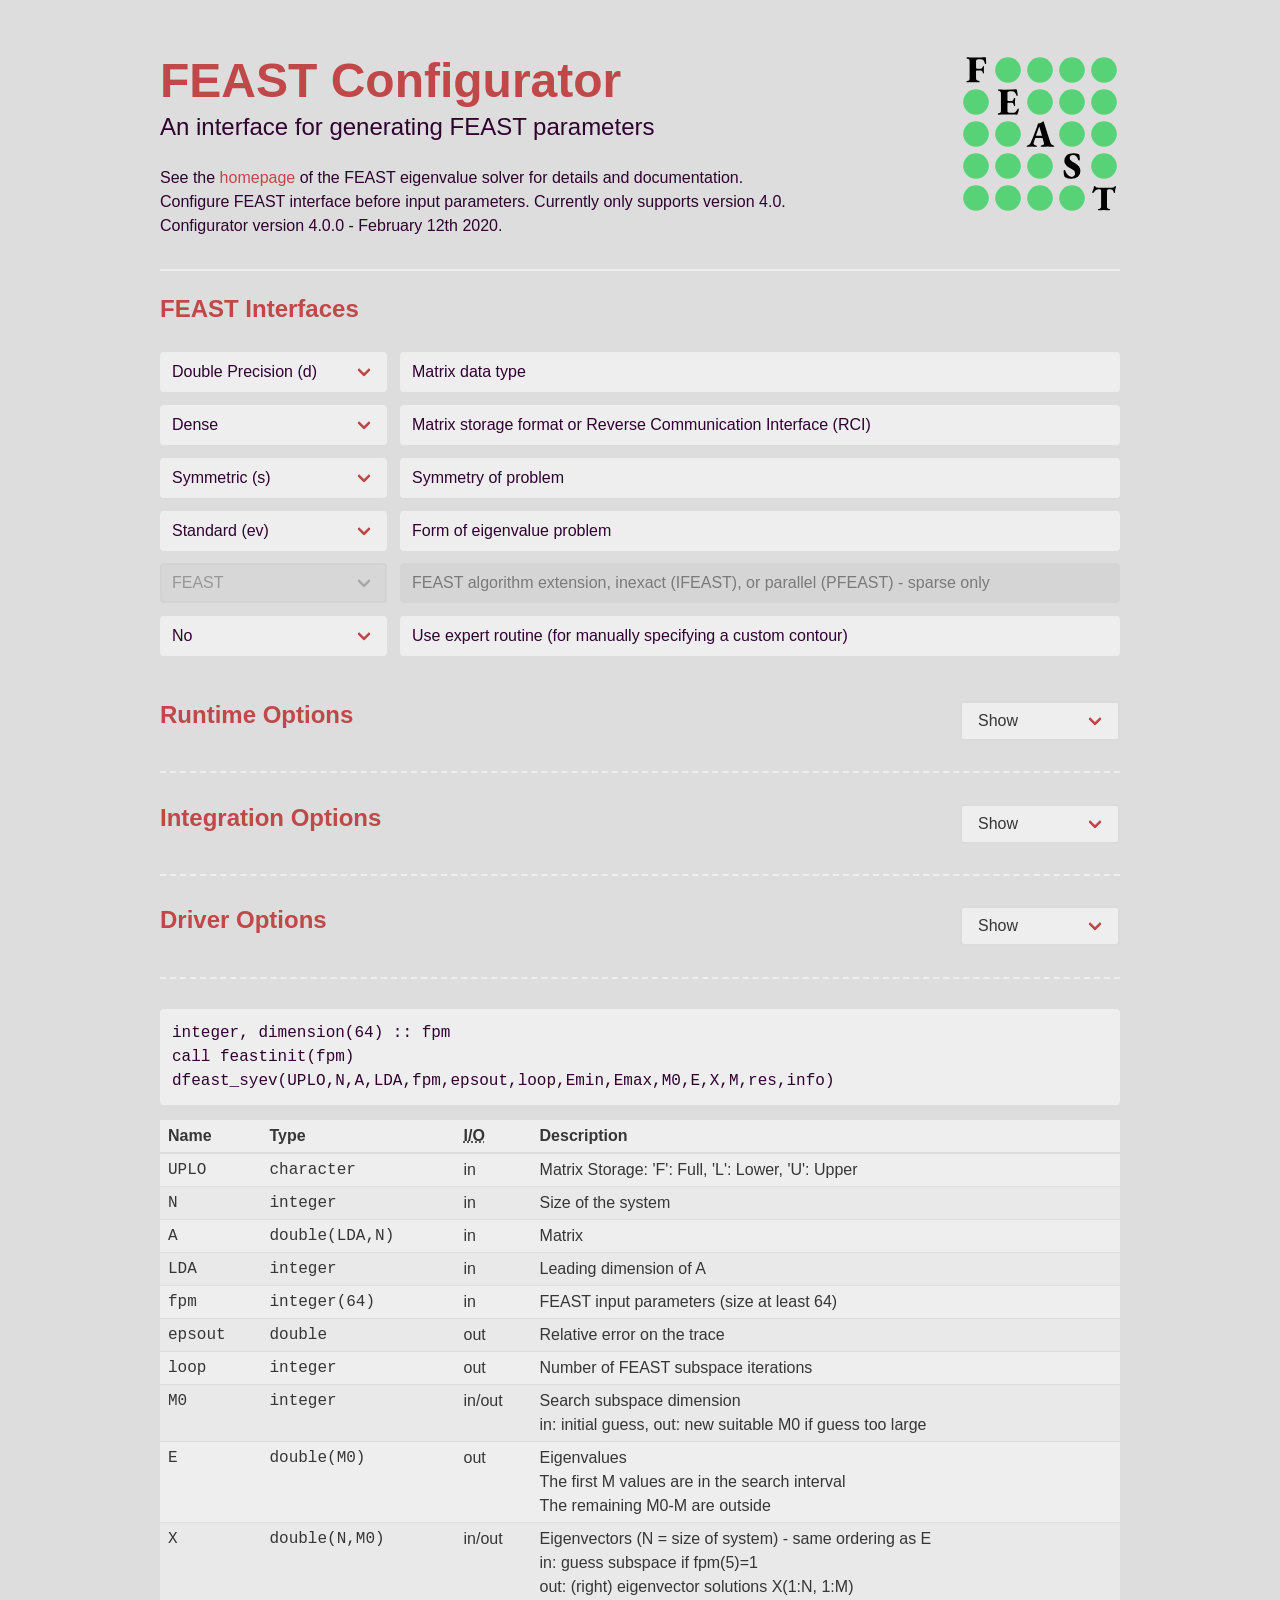
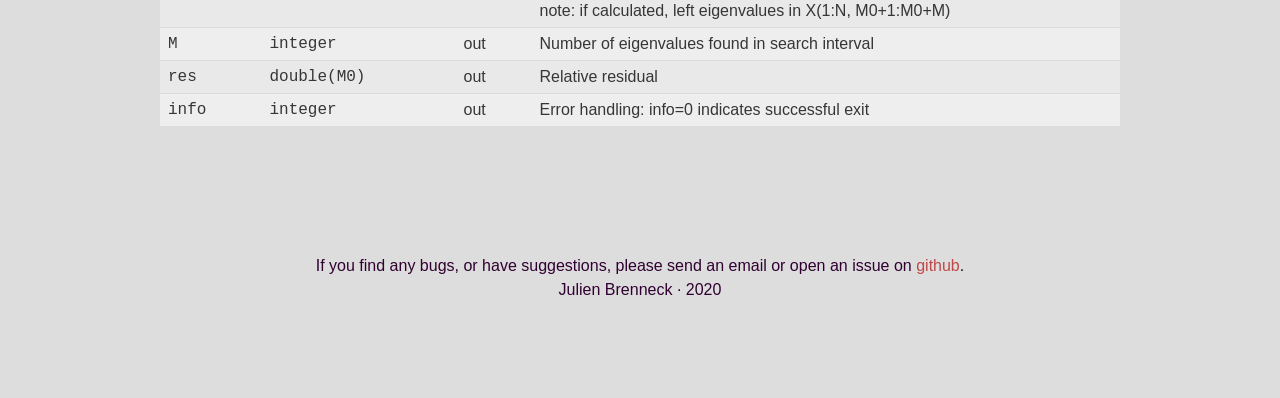
<file: static/app/feastconfig/index.html>
<!DOCTYPE html>
<html lang="en">
<head>
	<meta charset="utf-8">
	<meta name="viewport" content="width=device-width,initial-scale=1">

	<title>FEAST Configurator</title>

	<link rel='shortcut icon' type='image/x-icon' href='/favicon.ico' />
	<link rel="stylesheet" href="build/bundle.css">

	<script defer src="build/bundle.js"></script>
</head>

<body>
	<noscript>
		<div class="section">
			<p class="container notification is-warning">
				This page requires JavaScript.
				The configurator is a JavaScript application, please enable JavaScript to use it.
			</p>
		</div>
	</noscript>
</body>

</html>
</file>
<file: static/app/feastconfig/build/bundle.css>
@keyframes spinAround{from{transform:rotate(0deg)}to{transform:rotate(359deg)}}.file,.button,.is-unselectable{-webkit-touch-callout:none;-webkit-user-select:none;-moz-user-select:none;-ms-user-select:none;user-select:none}.select:not(.is-multiple):not(.is-loading)::after{border:3px solid transparent;border-radius:2px;border-right:0;border-top:0;content:" ";display:block;height:0.625em;margin-top:-0.4375em;pointer-events:none;position:absolute;top:50%;transform:rotate(-45deg);transform-origin:center;width:0.625em}.title:not(:last-child),.subtitle:not(:last-child),.box:not(:last-child),.notification:not(:last-child),.table-container:not(:last-child),.table:not(:last-child){margin-bottom:1.5rem}.control.is-loading::after,.select.is-loading::after,.button.is-loading::after{animation:spinAround 500ms infinite linear;border:2px solid hsl(0deg, 0%, 86%);border-radius:290486px;border-right-color:transparent;border-top-color:transparent;content:"";display:block;height:1em;position:relative;width:1em}.is-overlay{bottom:0;left:0;position:absolute;right:0;top:0}.file-cta,.file-name,.select select,.textarea,.input,.button{-moz-appearance:none;-webkit-appearance:none;align-items:center;border:2px solid transparent;border-radius:4px;box-shadow:none;display:inline-flex;font-size:1rem;height:2.5em;justify-content:flex-start;line-height:1.5;padding-bottom:calc(0.5em - 2px);padding-left:calc(0.75em - 2px);padding-right:calc(0.75em - 2px);padding-top:calc(0.5em - 2px);position:relative;vertical-align:top}.file-cta:focus,.file-name:focus,.select select:focus,.textarea:focus,.input:focus,.button:focus,.is-focused.file-cta,.is-focused.file-name,.select select.is-focused,.is-focused.textarea,.is-focused.input,.is-focused.button,.file-cta:active,.file-name:active,.select select:active,.textarea:active,.input:active,.button:active,.is-active.file-cta,.is-active.file-name,.select select.is-active,.is-active.textarea,.is-active.input,.is-active.button{outline:none}[disabled].file-cta,[disabled].file-name,.select select[disabled],[disabled].textarea,[disabled].input,[disabled].button,fieldset[disabled] .file-cta,fieldset[disabled] .file-name,fieldset[disabled] .select select,.select fieldset[disabled] select,fieldset[disabled] .textarea,fieldset[disabled] .input,fieldset[disabled] .button{cursor:not-allowed}html,body,p,ol,ul,li,dl,dt,dd,blockquote,figure,fieldset,legend,textarea,pre,iframe,hr,h1,h2,h3,h4,h5,h6{margin:0;padding:0}h1,h2,h3,h4,h5,h6{font-size:100%;font-weight:normal}ul{list-style:none}button,input,select,textarea{margin:0}html{box-sizing:border-box}*,*::before,*::after{box-sizing:inherit}img,video{height:auto;max-width:100%}iframe{border:0}table{border-collapse:collapse;border-spacing:0}td,th{padding:0}td:not([align]),th:not([align]){text-align:left}html{background-color:#DDDDDD;font-size:16px;-moz-osx-font-smoothing:grayscale;-webkit-font-smoothing:antialiased;min-width:920px;overflow-x:"scroll";overflow-y:scroll;text-rendering:optimizeLegibility;text-size-adjust:100%}article,aside,figure,footer,header,hgroup,section{display:block}body,button,input,select,textarea{font-family:BlinkMacSystemFont, -apple-system, "Segoe UI", "Roboto", "Oxygen", "Ubuntu", "Cantarell", "Fira Sans", "Droid Sans", "Helvetica Neue", "Helvetica", "Arial", sans-serif}code,pre{-moz-osx-font-smoothing:auto;-webkit-font-smoothing:auto;font-family:monospace}body{color:#300030;font-size:1em;font-weight:400;line-height:1.5}a{color:#C04848;cursor:pointer;text-decoration:none}a strong{color:currentColor}a:hover{color:hsl(0deg, 0%, 21%)}code{background-color:hsl(0deg, 0%, 96%);color:hsl(348deg, 86%, 61%);font-size:0.875em;font-weight:normal;padding:0.25em 0.5em 0.25em}hr{background-color:hsl(0deg, 0%, 96%);border:none;display:block;height:2px;margin:1.5rem 0}img{height:auto;max-width:100%}input[type=checkbox],input[type=radio]{vertical-align:baseline}small{font-size:0.875em}span{font-style:inherit;font-weight:inherit}strong{color:hsl(0deg, 0%, 21%);font-weight:700}fieldset{border:none}pre{-webkit-overflow-scrolling:touch;background-color:hsl(0deg, 0%, 96%);color:#300030;font-size:0.875em;overflow-x:auto;padding:1.25rem 1.5rem;white-space:pre;word-wrap:normal}pre code{background-color:transparent;color:currentColor;font-size:1em;padding:0}table td,table th{vertical-align:top}table td:not([align]),table th:not([align]){text-align:left}table th{color:hsl(0deg, 0%, 21%)}.is-clearfix::after{clear:both;content:" ";display:table}.is-pulled-left{float:left !important}.is-pulled-right{float:right !important}.is-clipped{overflow:hidden !important}.is-size-1{font-size:3rem !important}.is-size-2{font-size:2.5rem !important}.is-size-3{font-size:2rem !important}.is-size-4{font-size:1.5rem !important}.is-size-5{font-size:1.25rem !important}.is-size-6{font-size:1rem !important}.is-size-7{font-size:0.75rem !important}@media screen and (max-width: 768px){.is-size-1-mobile{font-size:3rem !important}.is-size-2-mobile{font-size:2.5rem !important}.is-size-3-mobile{font-size:2rem !important}.is-size-4-mobile{font-size:1.5rem !important}.is-size-5-mobile{font-size:1.25rem !important}.is-size-6-mobile{font-size:1rem !important}.is-size-7-mobile{font-size:0.75rem !important}}@media screen and (min-width: 769px), print{.is-size-1-tablet{font-size:3rem !important}.is-size-2-tablet{font-size:2.5rem !important}.is-size-3-tablet{font-size:2rem !important}.is-size-4-tablet{font-size:1.5rem !important}.is-size-5-tablet{font-size:1.25rem !important}.is-size-6-tablet{font-size:1rem !important}.is-size-7-tablet{font-size:0.75rem !important}}@media screen and (max-width: 1023px){.is-size-1-touch{font-size:3rem !important}.is-size-2-touch{font-size:2.5rem !important}.is-size-3-touch{font-size:2rem !important}.is-size-4-touch{font-size:1.5rem !important}.is-size-5-touch{font-size:1.25rem !important}.is-size-6-touch{font-size:1rem !important}.is-size-7-touch{font-size:0.75rem !important}}@media screen and (min-width: 1024px){.is-size-1-desktop{font-size:3rem !important}.is-size-2-desktop{font-size:2.5rem !important}.is-size-3-desktop{font-size:2rem !important}.is-size-4-desktop{font-size:1.5rem !important}.is-size-5-desktop{font-size:1.25rem !important}.is-size-6-desktop{font-size:1rem !important}.is-size-7-desktop{font-size:0.75rem !important}}.has-text-centered{text-align:center !important}.has-text-justified{text-align:justify !important}.has-text-left{text-align:left !important}.has-text-right{text-align:right !important}@media screen and (max-width: 768px){.has-text-centered-mobile{text-align:center !important}}@media screen and (min-width: 769px), print{.has-text-centered-tablet{text-align:center !important}}@media screen and (min-width: 769px) and (max-width: 1023px){.has-text-centered-tablet-only{text-align:center !important}}@media screen and (max-width: 1023px){.has-text-centered-touch{text-align:center !important}}@media screen and (min-width: 1024px){.has-text-centered-desktop{text-align:center !important}}@media screen and (max-width: 768px){.has-text-justified-mobile{text-align:justify !important}}@media screen and (min-width: 769px), print{.has-text-justified-tablet{text-align:justify !important}}@media screen and (min-width: 769px) and (max-width: 1023px){.has-text-justified-tablet-only{text-align:justify !important}}@media screen and (max-width: 1023px){.has-text-justified-touch{text-align:justify !important}}@media screen and (min-width: 1024px){.has-text-justified-desktop{text-align:justify !important}}@media screen and (max-width: 768px){.has-text-left-mobile{text-align:left !important}}@media screen and (min-width: 769px), print{.has-text-left-tablet{text-align:left !important}}@media screen and (min-width: 769px) and (max-width: 1023px){.has-text-left-tablet-only{text-align:left !important}}@media screen and (max-width: 1023px){.has-text-left-touch{text-align:left !important}}@media screen and (min-width: 1024px){.has-text-left-desktop{text-align:left !important}}@media screen and (max-width: 768px){.has-text-right-mobile{text-align:right !important}}@media screen and (min-width: 769px), print{.has-text-right-tablet{text-align:right !important}}@media screen and (min-width: 769px) and (max-width: 1023px){.has-text-right-tablet-only{text-align:right !important}}@media screen and (max-width: 1023px){.has-text-right-touch{text-align:right !important}}@media screen and (min-width: 1024px){.has-text-right-desktop{text-align:right !important}}.is-capitalized{text-transform:capitalize !important}.is-lowercase{text-transform:lowercase !important}.is-uppercase{text-transform:uppercase !important}.is-italic{font-style:italic !important}.has-text-white{color:hsl(0deg, 0%, 100%) !important}a.has-text-white:hover,a.has-text-white:focus{color:#e6e6e6 !important}.has-background-white{background-color:hsl(0deg, 0%, 100%) !important}.has-text-black{color:hsl(0deg, 0%, 4%) !important}a.has-text-black:hover,a.has-text-black:focus{color:black !important}.has-background-black{background-color:hsl(0deg, 0%, 4%) !important}.has-text-light{color:hsl(0deg, 0%, 96%) !important}a.has-text-light:hover,a.has-text-light:focus{color:#dbdbdb !important}.has-background-light{background-color:hsl(0deg, 0%, 96%) !important}.has-text-dark{color:#EEEEEE !important}a.has-text-dark:hover,a.has-text-dark:focus{color:#d5d5d5 !important}.has-background-dark{background-color:#EEEEEE !important}.has-text-primary{color:#DDDDDD !important}a.has-text-primary:hover,a.has-text-primary:focus{color:#c4c4c4 !important}.has-background-primary{background-color:#DDDDDD !important}.has-text-link{color:#C04848 !important}a.has-text-link:hover,a.has-text-link:focus{color:#9e3737 !important}.has-background-link{background-color:#C04848 !important}.has-text-info{color:#C04848 !important}a.has-text-info:hover,a.has-text-info:focus{color:#9e3737 !important}.has-background-info{background-color:#C04848 !important}.has-text-success{color:hsl(141deg, 53%, 53%) !important}a.has-text-success:hover,a.has-text-success:focus{color:#34a85c !important}.has-background-success{background-color:hsl(141deg, 53%, 53%) !important}.has-text-warning{color:hsl(48deg, 100%, 67%) !important}a.has-text-warning:hover,a.has-text-warning:focus{color:#ffd324 !important}.has-background-warning{background-color:hsl(48deg, 100%, 67%) !important}.has-text-danger{color:hsl(348deg, 86%, 61%) !important}a.has-text-danger:hover,a.has-text-danger:focus{color:#ee1742 !important}.has-background-danger{background-color:hsl(348deg, 86%, 61%) !important}.has-text-black-bis{color:hsl(0deg, 0%, 7%) !important}.has-background-black-bis{background-color:hsl(0deg, 0%, 7%) !important}.has-text-black-ter{color:hsl(0deg, 0%, 14%) !important}.has-background-black-ter{background-color:hsl(0deg, 0%, 14%) !important}.has-text-grey-darker{color:hsl(0deg, 0%, 21%) !important}.has-background-grey-darker{background-color:hsl(0deg, 0%, 21%) !important}.has-text-grey-dark{color:hsl(0deg, 0%, 29%) !important}.has-background-grey-dark{background-color:hsl(0deg, 0%, 29%) !important}.has-text-grey{color:hsl(0deg, 0%, 48%) !important}.has-background-grey{background-color:hsl(0deg, 0%, 48%) !important}.has-text-grey-light{color:hsl(0deg, 0%, 71%) !important}.has-background-grey-light{background-color:hsl(0deg, 0%, 71%) !important}.has-text-grey-lighter{color:hsl(0deg, 0%, 86%) !important}.has-background-grey-lighter{background-color:hsl(0deg, 0%, 86%) !important}.has-text-white-ter{color:hsl(0deg, 0%, 96%) !important}.has-background-white-ter{background-color:hsl(0deg, 0%, 96%) !important}.has-text-white-bis{color:hsl(0deg, 0%, 98%) !important}.has-background-white-bis{background-color:hsl(0deg, 0%, 98%) !important}.has-text-weight-light{font-weight:300 !important}.has-text-weight-normal{font-weight:400 !important}.has-text-weight-medium{font-weight:500 !important}.has-text-weight-semibold{font-weight:600 !important}.has-text-weight-bold{font-weight:700 !important}.is-family-primary{font-family:BlinkMacSystemFont, -apple-system, "Segoe UI", "Roboto", "Oxygen", "Ubuntu", "Cantarell", "Fira Sans", "Droid Sans", "Helvetica Neue", "Helvetica", "Arial", sans-serif !important}.is-family-secondary{font-family:BlinkMacSystemFont, -apple-system, "Segoe UI", "Roboto", "Oxygen", "Ubuntu", "Cantarell", "Fira Sans", "Droid Sans", "Helvetica Neue", "Helvetica", "Arial", sans-serif !important}.is-family-sans-serif{font-family:BlinkMacSystemFont, -apple-system, "Segoe UI", "Roboto", "Oxygen", "Ubuntu", "Cantarell", "Fira Sans", "Droid Sans", "Helvetica Neue", "Helvetica", "Arial", sans-serif !important}.is-family-monospace{font-family:monospace !important}.is-family-code{font-family:monospace !important}.is-block{display:block !important}@media screen and (max-width: 768px){.is-block-mobile{display:block !important}}@media screen and (min-width: 769px), print{.is-block-tablet{display:block !important}}@media screen and (min-width: 769px) and (max-width: 1023px){.is-block-tablet-only{display:block !important}}@media screen and (max-width: 1023px){.is-block-touch{display:block !important}}@media screen and (min-width: 1024px){.is-block-desktop{display:block !important}}.is-flex{display:flex !important}@media screen and (max-width: 768px){.is-flex-mobile{display:flex !important}}@media screen and (min-width: 769px), print{.is-flex-tablet{display:flex !important}}@media screen and (min-width: 769px) and (max-width: 1023px){.is-flex-tablet-only{display:flex !important}}@media screen and (max-width: 1023px){.is-flex-touch{display:flex !important}}@media screen and (min-width: 1024px){.is-flex-desktop{display:flex !important}}.is-inline{display:inline !important}@media screen and (max-width: 768px){.is-inline-mobile{display:inline !important}}@media screen and (min-width: 769px), print{.is-inline-tablet{display:inline !important}}@media screen and (min-width: 769px) and (max-width: 1023px){.is-inline-tablet-only{display:inline !important}}@media screen and (max-width: 1023px){.is-inline-touch{display:inline !important}}@media screen and (min-width: 1024px){.is-inline-desktop{display:inline !important}}.is-inline-block{display:inline-block !important}@media screen and (max-width: 768px){.is-inline-block-mobile{display:inline-block !important}}@media screen and (min-width: 769px), print{.is-inline-block-tablet{display:inline-block !important}}@media screen and (min-width: 769px) and (max-width: 1023px){.is-inline-block-tablet-only{display:inline-block !important}}@media screen and (max-width: 1023px){.is-inline-block-touch{display:inline-block !important}}@media screen and (min-width: 1024px){.is-inline-block-desktop{display:inline-block !important}}.is-inline-flex{display:inline-flex !important}@media screen and (max-width: 768px){.is-inline-flex-mobile{display:inline-flex !important}}@media screen and (min-width: 769px), print{.is-inline-flex-tablet{display:inline-flex !important}}@media screen and (min-width: 769px) and (max-width: 1023px){.is-inline-flex-tablet-only{display:inline-flex !important}}@media screen and (max-width: 1023px){.is-inline-flex-touch{display:inline-flex !important}}@media screen and (min-width: 1024px){.is-inline-flex-desktop{display:inline-flex !important}}.is-hidden{display:none !important}.is-sr-only{border:none !important;clip:rect(0, 0, 0, 0) !important;height:0.01em !important;overflow:hidden !important;padding:0 !important;position:absolute !important;white-space:nowrap !important;width:0.01em !important}@media screen and (max-width: 768px){.is-hidden-mobile{display:none !important}}@media screen and (min-width: 769px), print{.is-hidden-tablet{display:none !important}}@media screen and (min-width: 769px) and (max-width: 1023px){.is-hidden-tablet-only{display:none !important}}@media screen and (max-width: 1023px){.is-hidden-touch{display:none !important}}@media screen and (min-width: 1024px){.is-hidden-desktop{display:none !important}}.is-invisible{visibility:hidden !important}@media screen and (max-width: 768px){.is-invisible-mobile{visibility:hidden !important}}@media screen and (min-width: 769px), print{.is-invisible-tablet{visibility:hidden !important}}@media screen and (min-width: 769px) and (max-width: 1023px){.is-invisible-tablet-only{visibility:hidden !important}}@media screen and (max-width: 1023px){.is-invisible-touch{visibility:hidden !important}}@media screen and (min-width: 1024px){.is-invisible-desktop{visibility:hidden !important}}.is-marginless{margin:0 !important}.is-paddingless{padding:0 !important}.is-radiusless{border-radius:0 !important}.is-shadowless{box-shadow:none !important}.is-relative{position:relative !important}.table{background-color:#EEEEEE;color:hsl(0deg, 0%, 21%)}.table td,.table th{border:1px solid #DDDDDD;border-width:0 0 1px;padding:0.5em 0.75em;vertical-align:top}.table td.is-white,.table th.is-white{background-color:hsl(0deg, 0%, 100%);border-color:hsl(0deg, 0%, 100%);color:hsl(0deg, 0%, 4%)}.table td.is-black,.table th.is-black{background-color:hsl(0deg, 0%, 4%);border-color:hsl(0deg, 0%, 4%);color:hsl(0deg, 0%, 100%)}.table td.is-light,.table th.is-light{background-color:hsl(0deg, 0%, 96%);border-color:hsl(0deg, 0%, 96%);color:rgba(0, 0, 0, 0.7)}.table td.is-dark,.table th.is-dark{background-color:#EEEEEE;border-color:#EEEEEE;color:rgba(0, 0, 0, 0.7)}.table td.is-primary,.table th.is-primary{background-color:#DDDDDD;border-color:#DDDDDD;color:rgba(0, 0, 0, 0.7)}.table td.is-link,.table th.is-link{background-color:#C04848;border-color:#C04848;color:#fff}.table td.is-info,.table th.is-info{background-color:#C04848;border-color:#C04848;color:#fff}.table td.is-success,.table th.is-success{background-color:hsl(141deg, 53%, 53%);border-color:hsl(141deg, 53%, 53%);color:#fff}.table td.is-warning,.table th.is-warning{background-color:hsl(48deg, 100%, 67%);border-color:hsl(48deg, 100%, 67%);color:rgba(0, 0, 0, 0.7)}.table td.is-danger,.table th.is-danger{background-color:hsl(348deg, 86%, 61%);border-color:hsl(348deg, 86%, 61%);color:#fff}.table td.is-narrow,.table th.is-narrow{white-space:nowrap;width:1%}.table td.is-selected,.table th.is-selected{background-color:#DDDDDD;color:rgba(0, 0, 0, 0.7)}.table td.is-selected a,.table td.is-selected strong,.table th.is-selected a,.table th.is-selected strong{color:currentColor}.table th{color:hsl(0deg, 0%, 21%)}.table th:not([align]){text-align:left}.table tr.is-selected{background-color:#DDDDDD;color:rgba(0, 0, 0, 0.7)}.table tr.is-selected a,.table tr.is-selected strong{color:currentColor}.table tr.is-selected td,.table tr.is-selected th{border-color:rgba(0, 0, 0, 0.7);color:currentColor}.table thead{background-color:transparent}.table thead td,.table thead th{border-width:0 0 2px;color:hsl(0deg, 0%, 21%)}.table tfoot{background-color:transparent}.table tfoot td,.table tfoot th{border-width:2px 0 0;color:hsl(0deg, 0%, 21%)}.table tbody{background-color:transparent}.table tbody tr:last-child td,.table tbody tr:last-child th{border-bottom-width:0}.table.is-bordered td,.table.is-bordered th{border-width:1px}.table.is-bordered tr:last-child td,.table.is-bordered tr:last-child th{border-bottom-width:1px}.table.is-fullwidth{width:100%}.table.is-hoverable tbody tr:not(.is-selected):hover{background-color:hsl(0deg, 0%, 98%)}.table.is-hoverable.is-striped tbody tr:not(.is-selected):hover{background-color:hsl(0deg, 0%, 98%)}.table.is-hoverable.is-striped tbody tr:not(.is-selected):hover:nth-child(even){background-color:hsl(0deg, 0%, 96%)}.table.is-narrow td,.table.is-narrow th{padding:0.25em 0.5em}.table.is-striped tbody tr:not(.is-selected):nth-child(even){background-color:#E9E9E9}.table-container{-webkit-overflow-scrolling:touch;overflow:auto;overflow-y:hidden;max-width:100%}.button{background-color:#EEEEEE;border-color:hsl(0deg, 0%, 86%);border-width:2px;color:hsl(0deg, 0%, 21%);cursor:pointer;justify-content:center;padding-bottom:calc(0.5em - 2px);padding-left:1em;padding-right:1em;padding-top:calc(0.5em - 2px);text-align:center;white-space:nowrap}.button strong{color:inherit}.button .icon,.button .icon.is-small,.button .icon.is-medium,.button .icon.is-large{height:1.5em;width:1.5em}.button .icon:first-child:not(:last-child){margin-left:calc(-0.5em - 2px);margin-right:0.25em}.button .icon:last-child:not(:first-child){margin-left:0.25em;margin-right:calc(-0.5em - 2px)}.button .icon:first-child:last-child{margin-left:calc(-0.5em - 2px);margin-right:calc(-0.5em - 2px)}.button:hover,.button.is-hovered{border-color:hsl(0deg, 0%, 71%);color:hsl(0deg, 0%, 21%)}.button:focus,.button.is-focused{border-color:hsl(217deg, 71%, 53%);color:hsl(0deg, 0%, 21%)}.button:focus:not(:active),.button.is-focused:not(:active){box-shadow:0 0 0 0.125em rgba(192, 72, 72, 0.25)}.button:active,.button.is-active{border-color:hsl(0deg, 0%, 29%);color:hsl(0deg, 0%, 21%)}.button.is-text{background-color:transparent;border-color:transparent;color:#300030;text-decoration:underline}.button.is-text:hover,.button.is-text.is-hovered,.button.is-text:focus,.button.is-text.is-focused{background-color:hsl(0deg, 0%, 96%);color:hsl(0deg, 0%, 21%)}.button.is-text:active,.button.is-text.is-active{background-color:#e8e8e8;color:hsl(0deg, 0%, 21%)}.button.is-text[disabled],fieldset[disabled] .button.is-text{background-color:transparent;border-color:transparent;box-shadow:none}.button.is-white{background-color:hsl(0deg, 0%, 100%);border-color:transparent;color:hsl(0deg, 0%, 4%)}.button.is-white:hover,.button.is-white.is-hovered{background-color:#f9f9f9;border-color:transparent;color:hsl(0deg, 0%, 4%)}.button.is-white:focus,.button.is-white.is-focused{border-color:transparent;color:hsl(0deg, 0%, 4%)}.button.is-white:focus:not(:active),.button.is-white.is-focused:not(:active){box-shadow:0 0 0 0.125em rgba(255, 255, 255, 0.25)}.button.is-white:active,.button.is-white.is-active{background-color:#f2f2f2;border-color:transparent;color:hsl(0deg, 0%, 4%)}.button.is-white[disabled],fieldset[disabled] .button.is-white{background-color:hsl(0deg, 0%, 100%);border-color:transparent;box-shadow:none}.button.is-white.is-inverted{background-color:hsl(0deg, 0%, 4%);color:hsl(0deg, 0%, 100%)}.button.is-white.is-inverted:hover,.button.is-white.is-inverted.is-hovered{background-color:black}.button.is-white.is-inverted[disabled],fieldset[disabled] .button.is-white.is-inverted{background-color:hsl(0deg, 0%, 4%);border-color:transparent;box-shadow:none;color:hsl(0deg, 0%, 100%)}.button.is-white.is-loading::after{border-color:transparent transparent hsl(0deg, 0%, 4%) hsl(0deg, 0%, 4%) !important}.button.is-white.is-outlined{background-color:transparent;border-color:hsl(0deg, 0%, 100%);color:hsl(0deg, 0%, 100%)}.button.is-white.is-outlined:hover,.button.is-white.is-outlined.is-hovered,.button.is-white.is-outlined:focus,.button.is-white.is-outlined.is-focused{background-color:hsl(0deg, 0%, 100%);border-color:hsl(0deg, 0%, 100%);color:hsl(0deg, 0%, 4%)}.button.is-white.is-outlined.is-loading::after{border-color:transparent transparent hsl(0deg, 0%, 100%) hsl(0deg, 0%, 100%) !important}.button.is-white.is-outlined.is-loading:hover::after,.button.is-white.is-outlined.is-loading.is-hovered::after,.button.is-white.is-outlined.is-loading:focus::after,.button.is-white.is-outlined.is-loading.is-focused::after{border-color:transparent transparent hsl(0deg, 0%, 4%) hsl(0deg, 0%, 4%) !important}.button.is-white.is-outlined[disabled],fieldset[disabled] .button.is-white.is-outlined{background-color:transparent;border-color:hsl(0deg, 0%, 100%);box-shadow:none;color:hsl(0deg, 0%, 100%)}.button.is-white.is-inverted.is-outlined{background-color:transparent;border-color:hsl(0deg, 0%, 4%);color:hsl(0deg, 0%, 4%)}.button.is-white.is-inverted.is-outlined:hover,.button.is-white.is-inverted.is-outlined.is-hovered,.button.is-white.is-inverted.is-outlined:focus,.button.is-white.is-inverted.is-outlined.is-focused{background-color:hsl(0deg, 0%, 4%);color:hsl(0deg, 0%, 100%)}.button.is-white.is-inverted.is-outlined.is-loading:hover::after,.button.is-white.is-inverted.is-outlined.is-loading.is-hovered::after,.button.is-white.is-inverted.is-outlined.is-loading:focus::after,.button.is-white.is-inverted.is-outlined.is-loading.is-focused::after{border-color:transparent transparent hsl(0deg, 0%, 100%) hsl(0deg, 0%, 100%) !important}.button.is-white.is-inverted.is-outlined[disabled],fieldset[disabled] .button.is-white.is-inverted.is-outlined{background-color:transparent;border-color:hsl(0deg, 0%, 4%);box-shadow:none;color:hsl(0deg, 0%, 4%)}.button.is-black{background-color:hsl(0deg, 0%, 4%);border-color:transparent;color:hsl(0deg, 0%, 100%)}.button.is-black:hover,.button.is-black.is-hovered{background-color:#040404;border-color:transparent;color:hsl(0deg, 0%, 100%)}.button.is-black:focus,.button.is-black.is-focused{border-color:transparent;color:hsl(0deg, 0%, 100%)}.button.is-black:focus:not(:active),.button.is-black.is-focused:not(:active){box-shadow:0 0 0 0.125em rgba(10, 10, 10, 0.25)}.button.is-black:active,.button.is-black.is-active{background-color:black;border-color:transparent;color:hsl(0deg, 0%, 100%)}.button.is-black[disabled],fieldset[disabled] .button.is-black{background-color:hsl(0deg, 0%, 4%);border-color:transparent;box-shadow:none}.button.is-black.is-inverted{background-color:hsl(0deg, 0%, 100%);color:hsl(0deg, 0%, 4%)}.button.is-black.is-inverted:hover,.button.is-black.is-inverted.is-hovered{background-color:#f2f2f2}.button.is-black.is-inverted[disabled],fieldset[disabled] .button.is-black.is-inverted{background-color:hsl(0deg, 0%, 100%);border-color:transparent;box-shadow:none;color:hsl(0deg, 0%, 4%)}.button.is-black.is-loading::after{border-color:transparent transparent hsl(0deg, 0%, 100%) hsl(0deg, 0%, 100%) !important}.button.is-black.is-outlined{background-color:transparent;border-color:hsl(0deg, 0%, 4%);color:hsl(0deg, 0%, 4%)}.button.is-black.is-outlined:hover,.button.is-black.is-outlined.is-hovered,.button.is-black.is-outlined:focus,.button.is-black.is-outlined.is-focused{background-color:hsl(0deg, 0%, 4%);border-color:hsl(0deg, 0%, 4%);color:hsl(0deg, 0%, 100%)}.button.is-black.is-outlined.is-loading::after{border-color:transparent transparent hsl(0deg, 0%, 4%) hsl(0deg, 0%, 4%) !important}.button.is-black.is-outlined.is-loading:hover::after,.button.is-black.is-outlined.is-loading.is-hovered::after,.button.is-black.is-outlined.is-loading:focus::after,.button.is-black.is-outlined.is-loading.is-focused::after{border-color:transparent transparent hsl(0deg, 0%, 100%) hsl(0deg, 0%, 100%) !important}.button.is-black.is-outlined[disabled],fieldset[disabled] .button.is-black.is-outlined{background-color:transparent;border-color:hsl(0deg, 0%, 4%);box-shadow:none;color:hsl(0deg, 0%, 4%)}.button.is-black.is-inverted.is-outlined{background-color:transparent;border-color:hsl(0deg, 0%, 100%);color:hsl(0deg, 0%, 100%)}.button.is-black.is-inverted.is-outlined:hover,.button.is-black.is-inverted.is-outlined.is-hovered,.button.is-black.is-inverted.is-outlined:focus,.button.is-black.is-inverted.is-outlined.is-focused{background-color:hsl(0deg, 0%, 100%);color:hsl(0deg, 0%, 4%)}.button.is-black.is-inverted.is-outlined.is-loading:hover::after,.button.is-black.is-inverted.is-outlined.is-loading.is-hovered::after,.button.is-black.is-inverted.is-outlined.is-loading:focus::after,.button.is-black.is-inverted.is-outlined.is-loading.is-focused::after{border-color:transparent transparent hsl(0deg, 0%, 4%) hsl(0deg, 0%, 4%) !important}.button.is-black.is-inverted.is-outlined[disabled],fieldset[disabled] .button.is-black.is-inverted.is-outlined{background-color:transparent;border-color:hsl(0deg, 0%, 100%);box-shadow:none;color:hsl(0deg, 0%, 100%)}.button.is-light{background-color:hsl(0deg, 0%, 96%);border-color:transparent;color:rgba(0, 0, 0, 0.7)}.button.is-light:hover,.button.is-light.is-hovered{background-color:#eeeeee;border-color:transparent;color:rgba(0, 0, 0, 0.7)}.button.is-light:focus,.button.is-light.is-focused{border-color:transparent;color:rgba(0, 0, 0, 0.7)}.button.is-light:focus:not(:active),.button.is-light.is-focused:not(:active){box-shadow:0 0 0 0.125em rgba(245, 245, 245, 0.25)}.button.is-light:active,.button.is-light.is-active{background-color:#e8e8e8;border-color:transparent;color:rgba(0, 0, 0, 0.7)}.button.is-light[disabled],fieldset[disabled] .button.is-light{background-color:hsl(0deg, 0%, 96%);border-color:transparent;box-shadow:none}.button.is-light.is-inverted{background-color:rgba(0, 0, 0, 0.7);color:hsl(0deg, 0%, 96%)}.button.is-light.is-inverted:hover,.button.is-light.is-inverted.is-hovered{background-color:rgba(0, 0, 0, 0.7)}.button.is-light.is-inverted[disabled],fieldset[disabled] .button.is-light.is-inverted{background-color:rgba(0, 0, 0, 0.7);border-color:transparent;box-shadow:none;color:hsl(0deg, 0%, 96%)}.button.is-light.is-loading::after{border-color:transparent transparent rgba(0, 0, 0, 0.7) rgba(0, 0, 0, 0.7) !important}.button.is-light.is-outlined{background-color:transparent;border-color:hsl(0deg, 0%, 96%);color:hsl(0deg, 0%, 96%)}.button.is-light.is-outlined:hover,.button.is-light.is-outlined.is-hovered,.button.is-light.is-outlined:focus,.button.is-light.is-outlined.is-focused{background-color:hsl(0deg, 0%, 96%);border-color:hsl(0deg, 0%, 96%);color:rgba(0, 0, 0, 0.7)}.button.is-light.is-outlined.is-loading::after{border-color:transparent transparent hsl(0deg, 0%, 96%) hsl(0deg, 0%, 96%) !important}.button.is-light.is-outlined.is-loading:hover::after,.button.is-light.is-outlined.is-loading.is-hovered::after,.button.is-light.is-outlined.is-loading:focus::after,.button.is-light.is-outlined.is-loading.is-focused::after{border-color:transparent transparent rgba(0, 0, 0, 0.7) rgba(0, 0, 0, 0.7) !important}.button.is-light.is-outlined[disabled],fieldset[disabled] .button.is-light.is-outlined{background-color:transparent;border-color:hsl(0deg, 0%, 96%);box-shadow:none;color:hsl(0deg, 0%, 96%)}.button.is-light.is-inverted.is-outlined{background-color:transparent;border-color:rgba(0, 0, 0, 0.7);color:rgba(0, 0, 0, 0.7)}.button.is-light.is-inverted.is-outlined:hover,.button.is-light.is-inverted.is-outlined.is-hovered,.button.is-light.is-inverted.is-outlined:focus,.button.is-light.is-inverted.is-outlined.is-focused{background-color:rgba(0, 0, 0, 0.7);color:hsl(0deg, 0%, 96%)}.button.is-light.is-inverted.is-outlined.is-loading:hover::after,.button.is-light.is-inverted.is-outlined.is-loading.is-hovered::after,.button.is-light.is-inverted.is-outlined.is-loading:focus::after,.button.is-light.is-inverted.is-outlined.is-loading.is-focused::after{border-color:transparent transparent hsl(0deg, 0%, 96%) hsl(0deg, 0%, 96%) !important}.button.is-light.is-inverted.is-outlined[disabled],fieldset[disabled] .button.is-light.is-inverted.is-outlined{background-color:transparent;border-color:rgba(0, 0, 0, 0.7);box-shadow:none;color:rgba(0, 0, 0, 0.7)}.button.is-dark{background-color:#EEEEEE;border-color:transparent;color:rgba(0, 0, 0, 0.7)}.button.is-dark:hover,.button.is-dark.is-hovered{background-color:#e8e8e8;border-color:transparent;color:rgba(0, 0, 0, 0.7)}.button.is-dark:focus,.button.is-dark.is-focused{border-color:transparent;color:rgba(0, 0, 0, 0.7)}.button.is-dark:focus:not(:active),.button.is-dark.is-focused:not(:active){box-shadow:0 0 0 0.125em rgba(238, 238, 238, 0.25)}.button.is-dark:active,.button.is-dark.is-active{background-color:#e1e1e1;border-color:transparent;color:rgba(0, 0, 0, 0.7)}.button.is-dark[disabled],fieldset[disabled] .button.is-dark{background-color:#EEEEEE;border-color:transparent;box-shadow:none}.button.is-dark.is-inverted{background-color:rgba(0, 0, 0, 0.7);color:#EEEEEE}.button.is-dark.is-inverted:hover,.button.is-dark.is-inverted.is-hovered{background-color:rgba(0, 0, 0, 0.7)}.button.is-dark.is-inverted[disabled],fieldset[disabled] .button.is-dark.is-inverted{background-color:rgba(0, 0, 0, 0.7);border-color:transparent;box-shadow:none;color:#EEEEEE}.button.is-dark.is-loading::after{border-color:transparent transparent rgba(0, 0, 0, 0.7) rgba(0, 0, 0, 0.7) !important}.button.is-dark.is-outlined{background-color:transparent;border-color:#EEEEEE;color:#EEEEEE}.button.is-dark.is-outlined:hover,.button.is-dark.is-outlined.is-hovered,.button.is-dark.is-outlined:focus,.button.is-dark.is-outlined.is-focused{background-color:#EEEEEE;border-color:#EEEEEE;color:rgba(0, 0, 0, 0.7)}.button.is-dark.is-outlined.is-loading::after{border-color:transparent transparent #EEEEEE #EEEEEE !important}.button.is-dark.is-outlined.is-loading:hover::after,.button.is-dark.is-outlined.is-loading.is-hovered::after,.button.is-dark.is-outlined.is-loading:focus::after,.button.is-dark.is-outlined.is-loading.is-focused::after{border-color:transparent transparent rgba(0, 0, 0, 0.7) rgba(0, 0, 0, 0.7) !important}.button.is-dark.is-outlined[disabled],fieldset[disabled] .button.is-dark.is-outlined{background-color:transparent;border-color:#EEEEEE;box-shadow:none;color:#EEEEEE}.button.is-dark.is-inverted.is-outlined{background-color:transparent;border-color:rgba(0, 0, 0, 0.7);color:rgba(0, 0, 0, 0.7)}.button.is-dark.is-inverted.is-outlined:hover,.button.is-dark.is-inverted.is-outlined.is-hovered,.button.is-dark.is-inverted.is-outlined:focus,.button.is-dark.is-inverted.is-outlined.is-focused{background-color:rgba(0, 0, 0, 0.7);color:#EEEEEE}.button.is-dark.is-inverted.is-outlined.is-loading:hover::after,.button.is-dark.is-inverted.is-outlined.is-loading.is-hovered::after,.button.is-dark.is-inverted.is-outlined.is-loading:focus::after,.button.is-dark.is-inverted.is-outlined.is-loading.is-focused::after{border-color:transparent transparent #EEEEEE #EEEEEE !important}.button.is-dark.is-inverted.is-outlined[disabled],fieldset[disabled] .button.is-dark.is-inverted.is-outlined{background-color:transparent;border-color:rgba(0, 0, 0, 0.7);box-shadow:none;color:rgba(0, 0, 0, 0.7)}.button.is-primary{background-color:#DDDDDD;border-color:transparent;color:rgba(0, 0, 0, 0.7)}.button.is-primary:hover,.button.is-primary.is-hovered{background-color:#d7d7d7;border-color:transparent;color:rgba(0, 0, 0, 0.7)}.button.is-primary:focus,.button.is-primary.is-focused{border-color:transparent;color:rgba(0, 0, 0, 0.7)}.button.is-primary:focus:not(:active),.button.is-primary.is-focused:not(:active){box-shadow:0 0 0 0.125em rgba(221, 221, 221, 0.25)}.button.is-primary:active,.button.is-primary.is-active{background-color:#d0d0d0;border-color:transparent;color:rgba(0, 0, 0, 0.7)}.button.is-primary[disabled],fieldset[disabled] .button.is-primary{background-color:#DDDDDD;border-color:transparent;box-shadow:none}.button.is-primary.is-inverted{background-color:rgba(0, 0, 0, 0.7);color:#DDDDDD}.button.is-primary.is-inverted:hover,.button.is-primary.is-inverted.is-hovered{background-color:rgba(0, 0, 0, 0.7)}.button.is-primary.is-inverted[disabled],fieldset[disabled] .button.is-primary.is-inverted{background-color:rgba(0, 0, 0, 0.7);border-color:transparent;box-shadow:none;color:#DDDDDD}.button.is-primary.is-loading::after{border-color:transparent transparent rgba(0, 0, 0, 0.7) rgba(0, 0, 0, 0.7) !important}.button.is-primary.is-outlined{background-color:transparent;border-color:#DDDDDD;color:#DDDDDD}.button.is-primary.is-outlined:hover,.button.is-primary.is-outlined.is-hovered,.button.is-primary.is-outlined:focus,.button.is-primary.is-outlined.is-focused{background-color:#DDDDDD;border-color:#DDDDDD;color:rgba(0, 0, 0, 0.7)}.button.is-primary.is-outlined.is-loading::after{border-color:transparent transparent #DDDDDD #DDDDDD !important}.button.is-primary.is-outlined.is-loading:hover::after,.button.is-primary.is-outlined.is-loading.is-hovered::after,.button.is-primary.is-outlined.is-loading:focus::after,.button.is-primary.is-outlined.is-loading.is-focused::after{border-color:transparent transparent rgba(0, 0, 0, 0.7) rgba(0, 0, 0, 0.7) !important}.button.is-primary.is-outlined[disabled],fieldset[disabled] .button.is-primary.is-outlined{background-color:transparent;border-color:#DDDDDD;box-shadow:none;color:#DDDDDD}.button.is-primary.is-inverted.is-outlined{background-color:transparent;border-color:rgba(0, 0, 0, 0.7);color:rgba(0, 0, 0, 0.7)}.button.is-primary.is-inverted.is-outlined:hover,.button.is-primary.is-inverted.is-outlined.is-hovered,.button.is-primary.is-inverted.is-outlined:focus,.button.is-primary.is-inverted.is-outlined.is-focused{background-color:rgba(0, 0, 0, 0.7);color:#DDDDDD}.button.is-primary.is-inverted.is-outlined.is-loading:hover::after,.button.is-primary.is-inverted.is-outlined.is-loading.is-hovered::after,.button.is-primary.is-inverted.is-outlined.is-loading:focus::after,.button.is-primary.is-inverted.is-outlined.is-loading.is-focused::after{border-color:transparent transparent #DDDDDD #DDDDDD !important}.button.is-primary.is-inverted.is-outlined[disabled],fieldset[disabled] .button.is-primary.is-inverted.is-outlined{background-color:transparent;border-color:rgba(0, 0, 0, 0.7);box-shadow:none;color:rgba(0, 0, 0, 0.7)}.button.is-primary.is-light{background-color:whitesmoke;color:#4a4a4a}.button.is-primary.is-light:hover,.button.is-primary.is-light.is-hovered{background-color:#eeeeee;border-color:transparent;color:#4a4a4a}.button.is-primary.is-light:active,.button.is-primary.is-light.is-active{background-color:#e8e8e8;border-color:transparent;color:#4a4a4a}.button.is-link{background-color:#C04848;border-color:transparent;color:#fff}.button.is-link:hover,.button.is-link.is-hovered{background-color:#bb4040;border-color:transparent;color:#fff}.button.is-link:focus,.button.is-link.is-focused{border-color:transparent;color:#fff}.button.is-link:focus:not(:active),.button.is-link.is-focused:not(:active){box-shadow:0 0 0 0.125em rgba(192, 72, 72, 0.25)}.button.is-link:active,.button.is-link.is-active{background-color:#b13d3d;border-color:transparent;color:#fff}.button.is-link[disabled],fieldset[disabled] .button.is-link{background-color:#C04848;border-color:transparent;box-shadow:none}.button.is-link.is-inverted{background-color:#fff;color:#C04848}.button.is-link.is-inverted:hover,.button.is-link.is-inverted.is-hovered{background-color:#f2f2f2}.button.is-link.is-inverted[disabled],fieldset[disabled] .button.is-link.is-inverted{background-color:#fff;border-color:transparent;box-shadow:none;color:#C04848}.button.is-link.is-loading::after{border-color:transparent transparent #fff #fff !important}.button.is-link.is-outlined{background-color:transparent;border-color:#C04848;color:#C04848}.button.is-link.is-outlined:hover,.button.is-link.is-outlined.is-hovered,.button.is-link.is-outlined:focus,.button.is-link.is-outlined.is-focused{background-color:#C04848;border-color:#C04848;color:#fff}.button.is-link.is-outlined.is-loading::after{border-color:transparent transparent #C04848 #C04848 !important}.button.is-link.is-outlined.is-loading:hover::after,.button.is-link.is-outlined.is-loading.is-hovered::after,.button.is-link.is-outlined.is-loading:focus::after,.button.is-link.is-outlined.is-loading.is-focused::after{border-color:transparent transparent #fff #fff !important}.button.is-link.is-outlined[disabled],fieldset[disabled] .button.is-link.is-outlined{background-color:transparent;border-color:#C04848;box-shadow:none;color:#C04848}.button.is-link.is-inverted.is-outlined{background-color:transparent;border-color:#fff;color:#fff}.button.is-link.is-inverted.is-outlined:hover,.button.is-link.is-inverted.is-outlined.is-hovered,.button.is-link.is-inverted.is-outlined:focus,.button.is-link.is-inverted.is-outlined.is-focused{background-color:#fff;color:#C04848}.button.is-link.is-inverted.is-outlined.is-loading:hover::after,.button.is-link.is-inverted.is-outlined.is-loading.is-hovered::after,.button.is-link.is-inverted.is-outlined.is-loading:focus::after,.button.is-link.is-inverted.is-outlined.is-loading.is-focused::after{border-color:transparent transparent #C04848 #C04848 !important}.button.is-link.is-inverted.is-outlined[disabled],fieldset[disabled] .button.is-link.is-inverted.is-outlined{background-color:transparent;border-color:#fff;box-shadow:none;color:#fff}.button.is-link.is-light{background-color:#faf0f0;color:#af3c3c}.button.is-link.is-light:hover,.button.is-link.is-light.is-hovered{background-color:#f7e6e6;border-color:transparent;color:#af3c3c}.button.is-link.is-light:active,.button.is-link.is-light.is-active{background-color:#f3dddd;border-color:transparent;color:#af3c3c}.button.is-info{background-color:#C04848;border-color:transparent;color:#fff}.button.is-info:hover,.button.is-info.is-hovered{background-color:#bb4040;border-color:transparent;color:#fff}.button.is-info:focus,.button.is-info.is-focused{border-color:transparent;color:#fff}.button.is-info:focus:not(:active),.button.is-info.is-focused:not(:active){box-shadow:0 0 0 0.125em rgba(192, 72, 72, 0.25)}.button.is-info:active,.button.is-info.is-active{background-color:#b13d3d;border-color:transparent;color:#fff}.button.is-info[disabled],fieldset[disabled] .button.is-info{background-color:#C04848;border-color:transparent;box-shadow:none}.button.is-info.is-inverted{background-color:#fff;color:#C04848}.button.is-info.is-inverted:hover,.button.is-info.is-inverted.is-hovered{background-color:#f2f2f2}.button.is-info.is-inverted[disabled],fieldset[disabled] .button.is-info.is-inverted{background-color:#fff;border-color:transparent;box-shadow:none;color:#C04848}.button.is-info.is-loading::after{border-color:transparent transparent #fff #fff !important}.button.is-info.is-outlined{background-color:transparent;border-color:#C04848;color:#C04848}.button.is-info.is-outlined:hover,.button.is-info.is-outlined.is-hovered,.button.is-info.is-outlined:focus,.button.is-info.is-outlined.is-focused{background-color:#C04848;border-color:#C04848;color:#fff}.button.is-info.is-outlined.is-loading::after{border-color:transparent transparent #C04848 #C04848 !important}.button.is-info.is-outlined.is-loading:hover::after,.button.is-info.is-outlined.is-loading.is-hovered::after,.button.is-info.is-outlined.is-loading:focus::after,.button.is-info.is-outlined.is-loading.is-focused::after{border-color:transparent transparent #fff #fff !important}.button.is-info.is-outlined[disabled],fieldset[disabled] .button.is-info.is-outlined{background-color:transparent;border-color:#C04848;box-shadow:none;color:#C04848}.button.is-info.is-inverted.is-outlined{background-color:transparent;border-color:#fff;color:#fff}.button.is-info.is-inverted.is-outlined:hover,.button.is-info.is-inverted.is-outlined.is-hovered,.button.is-info.is-inverted.is-outlined:focus,.button.is-info.is-inverted.is-outlined.is-focused{background-color:#fff;color:#C04848}.button.is-info.is-inverted.is-outlined.is-loading:hover::after,.button.is-info.is-inverted.is-outlined.is-loading.is-hovered::after,.button.is-info.is-inverted.is-outlined.is-loading:focus::after,.button.is-info.is-inverted.is-outlined.is-loading.is-focused::after{border-color:transparent transparent #C04848 #C04848 !important}.button.is-info.is-inverted.is-outlined[disabled],fieldset[disabled] .button.is-info.is-inverted.is-outlined{background-color:transparent;border-color:#fff;box-shadow:none;color:#fff}.button.is-info.is-light{background-color:#faf0f0;color:#af3c3c}.button.is-info.is-light:hover,.button.is-info.is-light.is-hovered{background-color:#f7e6e6;border-color:transparent;color:#af3c3c}.button.is-info.is-light:active,.button.is-info.is-light.is-active{background-color:#f3dddd;border-color:transparent;color:#af3c3c}.button.is-success{background-color:hsl(141deg, 53%, 53%);border-color:transparent;color:#fff}.button.is-success:hover,.button.is-success.is-hovered{background-color:#3ec46d;border-color:transparent;color:#fff}.button.is-success:focus,.button.is-success.is-focused{border-color:transparent;color:#fff}.button.is-success:focus:not(:active),.button.is-success.is-focused:not(:active){box-shadow:0 0 0 0.125em rgba(72, 199, 116, 0.25)}.button.is-success:active,.button.is-success.is-active{background-color:#3abb67;border-color:transparent;color:#fff}.button.is-success[disabled],fieldset[disabled] .button.is-success{background-color:hsl(141deg, 53%, 53%);border-color:transparent;box-shadow:none}.button.is-success.is-inverted{background-color:#fff;color:hsl(141deg, 53%, 53%)}.button.is-success.is-inverted:hover,.button.is-success.is-inverted.is-hovered{background-color:#f2f2f2}.button.is-success.is-inverted[disabled],fieldset[disabled] .button.is-success.is-inverted{background-color:#fff;border-color:transparent;box-shadow:none;color:hsl(141deg, 53%, 53%)}.button.is-success.is-loading::after{border-color:transparent transparent #fff #fff !important}.button.is-success.is-outlined{background-color:transparent;border-color:hsl(141deg, 53%, 53%);color:hsl(141deg, 53%, 53%)}.button.is-success.is-outlined:hover,.button.is-success.is-outlined.is-hovered,.button.is-success.is-outlined:focus,.button.is-success.is-outlined.is-focused{background-color:hsl(141deg, 53%, 53%);border-color:hsl(141deg, 53%, 53%);color:#fff}.button.is-success.is-outlined.is-loading::after{border-color:transparent transparent hsl(141deg, 53%, 53%) hsl(141deg, 53%, 53%) !important}.button.is-success.is-outlined.is-loading:hover::after,.button.is-success.is-outlined.is-loading.is-hovered::after,.button.is-success.is-outlined.is-loading:focus::after,.button.is-success.is-outlined.is-loading.is-focused::after{border-color:transparent transparent #fff #fff !important}.button.is-success.is-outlined[disabled],fieldset[disabled] .button.is-success.is-outlined{background-color:transparent;border-color:hsl(141deg, 53%, 53%);box-shadow:none;color:hsl(141deg, 53%, 53%)}.button.is-success.is-inverted.is-outlined{background-color:transparent;border-color:#fff;color:#fff}.button.is-success.is-inverted.is-outlined:hover,.button.is-success.is-inverted.is-outlined.is-hovered,.button.is-success.is-inverted.is-outlined:focus,.button.is-success.is-inverted.is-outlined.is-focused{background-color:#fff;color:hsl(141deg, 53%, 53%)}.button.is-success.is-inverted.is-outlined.is-loading:hover::after,.button.is-success.is-inverted.is-outlined.is-loading.is-hovered::after,.button.is-success.is-inverted.is-outlined.is-loading:focus::after,.button.is-success.is-inverted.is-outlined.is-loading.is-focused::after{border-color:transparent transparent hsl(141deg, 53%, 53%) hsl(141deg, 53%, 53%) !important}.button.is-success.is-inverted.is-outlined[disabled],fieldset[disabled] .button.is-success.is-inverted.is-outlined{background-color:transparent;border-color:#fff;box-shadow:none;color:#fff}.button.is-success.is-light{background-color:#effaf3;color:#257942}.button.is-success.is-light:hover,.button.is-success.is-light.is-hovered{background-color:#e6f7ec;border-color:transparent;color:#257942}.button.is-success.is-light:active,.button.is-success.is-light.is-active{background-color:#dcf4e4;border-color:transparent;color:#257942}.button.is-warning{background-color:hsl(48deg, 100%, 67%);border-color:transparent;color:rgba(0, 0, 0, 0.7)}.button.is-warning:hover,.button.is-warning.is-hovered{background-color:#ffdb4a;border-color:transparent;color:rgba(0, 0, 0, 0.7)}.button.is-warning:focus,.button.is-warning.is-focused{border-color:transparent;color:rgba(0, 0, 0, 0.7)}.button.is-warning:focus:not(:active),.button.is-warning.is-focused:not(:active){box-shadow:0 0 0 0.125em rgba(255, 221, 87, 0.25)}.button.is-warning:active,.button.is-warning.is-active{background-color:#ffd83d;border-color:transparent;color:rgba(0, 0, 0, 0.7)}.button.is-warning[disabled],fieldset[disabled] .button.is-warning{background-color:hsl(48deg, 100%, 67%);border-color:transparent;box-shadow:none}.button.is-warning.is-inverted{background-color:rgba(0, 0, 0, 0.7);color:hsl(48deg, 100%, 67%)}.button.is-warning.is-inverted:hover,.button.is-warning.is-inverted.is-hovered{background-color:rgba(0, 0, 0, 0.7)}.button.is-warning.is-inverted[disabled],fieldset[disabled] .button.is-warning.is-inverted{background-color:rgba(0, 0, 0, 0.7);border-color:transparent;box-shadow:none;color:hsl(48deg, 100%, 67%)}.button.is-warning.is-loading::after{border-color:transparent transparent rgba(0, 0, 0, 0.7) rgba(0, 0, 0, 0.7) !important}.button.is-warning.is-outlined{background-color:transparent;border-color:hsl(48deg, 100%, 67%);color:hsl(48deg, 100%, 67%)}.button.is-warning.is-outlined:hover,.button.is-warning.is-outlined.is-hovered,.button.is-warning.is-outlined:focus,.button.is-warning.is-outlined.is-focused{background-color:hsl(48deg, 100%, 67%);border-color:hsl(48deg, 100%, 67%);color:rgba(0, 0, 0, 0.7)}.button.is-warning.is-outlined.is-loading::after{border-color:transparent transparent hsl(48deg, 100%, 67%) hsl(48deg, 100%, 67%) !important}.button.is-warning.is-outlined.is-loading:hover::after,.button.is-warning.is-outlined.is-loading.is-hovered::after,.button.is-warning.is-outlined.is-loading:focus::after,.button.is-warning.is-outlined.is-loading.is-focused::after{border-color:transparent transparent rgba(0, 0, 0, 0.7) rgba(0, 0, 0, 0.7) !important}.button.is-warning.is-outlined[disabled],fieldset[disabled] .button.is-warning.is-outlined{background-color:transparent;border-color:hsl(48deg, 100%, 67%);box-shadow:none;color:hsl(48deg, 100%, 67%)}.button.is-warning.is-inverted.is-outlined{background-color:transparent;border-color:rgba(0, 0, 0, 0.7);color:rgba(0, 0, 0, 0.7)}.button.is-warning.is-inverted.is-outlined:hover,.button.is-warning.is-inverted.is-outlined.is-hovered,.button.is-warning.is-inverted.is-outlined:focus,.button.is-warning.is-inverted.is-outlined.is-focused{background-color:rgba(0, 0, 0, 0.7);color:hsl(48deg, 100%, 67%)}.button.is-warning.is-inverted.is-outlined.is-loading:hover::after,.button.is-warning.is-inverted.is-outlined.is-loading.is-hovered::after,.button.is-warning.is-inverted.is-outlined.is-loading:focus::after,.button.is-warning.is-inverted.is-outlined.is-loading.is-focused::after{border-color:transparent transparent hsl(48deg, 100%, 67%) hsl(48deg, 100%, 67%) !important}.button.is-warning.is-inverted.is-outlined[disabled],fieldset[disabled] .button.is-warning.is-inverted.is-outlined{background-color:transparent;border-color:rgba(0, 0, 0, 0.7);box-shadow:none;color:rgba(0, 0, 0, 0.7)}.button.is-warning.is-light{background-color:#fffbeb;color:#947600}.button.is-warning.is-light:hover,.button.is-warning.is-light.is-hovered{background-color:#fff8de;border-color:transparent;color:#947600}.button.is-warning.is-light:active,.button.is-warning.is-light.is-active{background-color:#fff6d1;border-color:transparent;color:#947600}.button.is-danger{background-color:hsl(348deg, 86%, 61%);border-color:transparent;color:#fff}.button.is-danger:hover,.button.is-danger.is-hovered{background-color:#f03a5f;border-color:transparent;color:#fff}.button.is-danger:focus,.button.is-danger.is-focused{border-color:transparent;color:#fff}.button.is-danger:focus:not(:active),.button.is-danger.is-focused:not(:active){box-shadow:0 0 0 0.125em rgba(241, 70, 104, 0.25)}.button.is-danger:active,.button.is-danger.is-active{background-color:#ef2e55;border-color:transparent;color:#fff}.button.is-danger[disabled],fieldset[disabled] .button.is-danger{background-color:hsl(348deg, 86%, 61%);border-color:transparent;box-shadow:none}.button.is-danger.is-inverted{background-color:#fff;color:hsl(348deg, 86%, 61%)}.button.is-danger.is-inverted:hover,.button.is-danger.is-inverted.is-hovered{background-color:#f2f2f2}.button.is-danger.is-inverted[disabled],fieldset[disabled] .button.is-danger.is-inverted{background-color:#fff;border-color:transparent;box-shadow:none;color:hsl(348deg, 86%, 61%)}.button.is-danger.is-loading::after{border-color:transparent transparent #fff #fff !important}.button.is-danger.is-outlined{background-color:transparent;border-color:hsl(348deg, 86%, 61%);color:hsl(348deg, 86%, 61%)}.button.is-danger.is-outlined:hover,.button.is-danger.is-outlined.is-hovered,.button.is-danger.is-outlined:focus,.button.is-danger.is-outlined.is-focused{background-color:hsl(348deg, 86%, 61%);border-color:hsl(348deg, 86%, 61%);color:#fff}.button.is-danger.is-outlined.is-loading::after{border-color:transparent transparent hsl(348deg, 86%, 61%) hsl(348deg, 86%, 61%) !important}.button.is-danger.is-outlined.is-loading:hover::after,.button.is-danger.is-outlined.is-loading.is-hovered::after,.button.is-danger.is-outlined.is-loading:focus::after,.button.is-danger.is-outlined.is-loading.is-focused::after{border-color:transparent transparent #fff #fff !important}.button.is-danger.is-outlined[disabled],fieldset[disabled] .button.is-danger.is-outlined{background-color:transparent;border-color:hsl(348deg, 86%, 61%);box-shadow:none;color:hsl(348deg, 86%, 61%)}.button.is-danger.is-inverted.is-outlined{background-color:transparent;border-color:#fff;color:#fff}.button.is-danger.is-inverted.is-outlined:hover,.button.is-danger.is-inverted.is-outlined.is-hovered,.button.is-danger.is-inverted.is-outlined:focus,.button.is-danger.is-inverted.is-outlined.is-focused{background-color:#fff;color:hsl(348deg, 86%, 61%)}.button.is-danger.is-inverted.is-outlined.is-loading:hover::after,.button.is-danger.is-inverted.is-outlined.is-loading.is-hovered::after,.button.is-danger.is-inverted.is-outlined.is-loading:focus::after,.button.is-danger.is-inverted.is-outlined.is-loading.is-focused::after{border-color:transparent transparent hsl(348deg, 86%, 61%) hsl(348deg, 86%, 61%) !important}.button.is-danger.is-inverted.is-outlined[disabled],fieldset[disabled] .button.is-danger.is-inverted.is-outlined{background-color:transparent;border-color:#fff;box-shadow:none;color:#fff}.button.is-danger.is-light{background-color:#feecf0;color:#cc0f35}.button.is-danger.is-light:hover,.button.is-danger.is-light.is-hovered{background-color:#fde0e6;border-color:transparent;color:#cc0f35}.button.is-danger.is-light:active,.button.is-danger.is-light.is-active{background-color:#fcd4dc;border-color:transparent;color:#cc0f35}.button.is-small{border-radius:2px;font-size:0.75rem}.button.is-normal{font-size:1rem}.button.is-medium{font-size:1.25rem}.button.is-large{font-size:1.5rem}.button[disabled],fieldset[disabled] .button{background-color:hsl(0deg, 0%, 100%);border-color:hsl(0deg, 0%, 86%);box-shadow:none;opacity:0.5}.button.is-fullwidth{display:flex;width:100%}.button.is-loading{color:transparent !important;pointer-events:none}.button.is-loading::after{position:absolute;left:calc(50% - (1em / 2));top:calc(50% - (1em / 2));position:absolute !important}.button.is-static{background-color:hsl(0deg, 0%, 96%);border-color:hsl(0deg, 0%, 86%);color:hsl(0deg, 0%, 48%);box-shadow:none;pointer-events:none}.button.is-rounded{border-radius:290486px;padding-left:calc(1em + 0.25em);padding-right:calc(1em + 0.25em)}.buttons{align-items:center;display:flex;flex-wrap:wrap;justify-content:flex-start}.buttons .button{margin-bottom:0.5rem}.buttons .button:not(:last-child):not(.is-fullwidth){margin-right:0.5rem}.buttons:last-child{margin-bottom:-0.5rem}.buttons:not(:last-child){margin-bottom:1rem}.buttons.are-small .button:not(.is-normal):not(.is-medium):not(.is-large){border-radius:2px;font-size:0.75rem}.buttons.are-medium .button:not(.is-small):not(.is-normal):not(.is-large){font-size:1.25rem}.buttons.are-large .button:not(.is-small):not(.is-normal):not(.is-medium){font-size:1.5rem}.buttons.has-addons .button:not(:first-child){border-bottom-left-radius:0;border-top-left-radius:0}.buttons.has-addons .button:not(:last-child){border-bottom-right-radius:0;border-top-right-radius:0;margin-right:-1px}.buttons.has-addons .button:last-child{margin-right:0}.buttons.has-addons .button:hover,.buttons.has-addons .button.is-hovered{z-index:2}.buttons.has-addons .button:focus,.buttons.has-addons .button.is-focused,.buttons.has-addons .button:active,.buttons.has-addons .button.is-active,.buttons.has-addons .button.is-selected{z-index:3}.buttons.has-addons .button:focus:hover,.buttons.has-addons .button.is-focused:hover,.buttons.has-addons .button:active:hover,.buttons.has-addons .button.is-active:hover,.buttons.has-addons .button.is-selected:hover{z-index:4}.buttons.has-addons .button.is-expanded{flex-grow:1;flex-shrink:1}.buttons.is-centered{justify-content:center}.buttons.is-centered:not(.has-addons) .button:not(.is-fullwidth){margin-left:0.25rem;margin-right:0.25rem}.buttons.is-right{justify-content:flex-end}.buttons.is-right:not(.has-addons) .button:not(.is-fullwidth){margin-left:0.25rem;margin-right:0.25rem}.notification{background-color:hsl(0deg, 0%, 96%);border-radius:4px;padding:1.25rem 2.5rem 1.25rem 1.5rem;position:relative}.notification a:not(.button):not(.dropdown-item){color:currentColor;text-decoration:underline}.notification strong{color:currentColor}.notification code,.notification pre{background:hsl(0deg, 0%, 100%)}.notification pre code{background:transparent}.notification > .delete{position:absolute;right:0.5rem;top:0.5rem}.notification .title,.notification .subtitle,.notification .content{color:currentColor}.notification.is-white{background-color:hsl(0deg, 0%, 100%);color:hsl(0deg, 0%, 4%)}.notification.is-black{background-color:hsl(0deg, 0%, 4%);color:hsl(0deg, 0%, 100%)}.notification.is-light{background-color:hsl(0deg, 0%, 96%);color:rgba(0, 0, 0, 0.7)}.notification.is-dark{background-color:#EEEEEE;color:rgba(0, 0, 0, 0.7)}.notification.is-primary{background-color:#DDDDDD;color:rgba(0, 0, 0, 0.7)}.notification.is-link{background-color:#C04848;color:#fff}.notification.is-info{background-color:#C04848;color:#fff}.notification.is-success{background-color:hsl(141deg, 53%, 53%);color:#fff}.notification.is-warning{background-color:hsl(48deg, 100%, 67%);color:rgba(0, 0, 0, 0.7)}.notification.is-danger{background-color:hsl(348deg, 86%, 61%);color:#fff}.container{flex-grow:1;margin:0 auto;position:relative;width:auto}.container.is-fluid{max-width:none;padding-left:32px;padding-right:32px;width:100%}@media screen and (min-width: 1024px){.container{max-width:960px}}.box{background-color:#EEEEEE;border-radius:4px;box-shadow:none;color:#300030;display:block;padding:0.5em 0.75em 0.5em}a.box:hover,a.box:focus{box-shadow:0 0.5em 1em -0.125em rgba(10, 10, 10, 0.1), 0 0 0 1px #C04848}a.box:active{box-shadow:inset 0 1px 2px rgba(10, 10, 10, 0.2), 0 0 0 1px #C04848}.title,.subtitle{word-break:break-word}.title em,.title span,.subtitle em,.subtitle span{font-weight:inherit}.title sub,.subtitle sub{font-size:0.75em}.title sup,.subtitle sup{font-size:0.75em}.title .tag,.subtitle .tag{vertical-align:middle}.title{color:#C04848;font-size:2rem;font-weight:600;line-height:1.125}.title strong{color:inherit;font-weight:inherit}.title + .highlight{margin-top:-0.75rem}.title:not(.is-spaced) + .subtitle{margin-top:-1.25rem}.title.is-1{font-size:3rem}.title.is-2{font-size:2.5rem}.title.is-3{font-size:2rem}.title.is-4{font-size:1.5rem}.title.is-5{font-size:1.25rem}.title.is-6{font-size:1rem}.title.is-7{font-size:0.75rem}.subtitle{color:#300030;font-size:1.25rem;font-weight:400;line-height:1.25}.subtitle strong{color:hsl(0deg, 0%, 21%);font-weight:600}.subtitle:not(.is-spaced) + .title{margin-top:-1.25rem}.subtitle.is-1{font-size:3rem}.subtitle.is-2{font-size:2.5rem}.subtitle.is-3{font-size:2rem}.subtitle.is-4{font-size:1.5rem}.subtitle.is-5{font-size:1.25rem}.subtitle.is-6{font-size:1rem}.subtitle.is-7{font-size:0.75rem}.select select,.textarea,.input{background-color:#EEEEEE;border-color:transparent;border-radius:4px;color:#300030}.select select::-moz-placeholder,.textarea::-moz-placeholder,.input::-moz-placeholder{color:rgba(48, 0, 48, 0.3)}.select select::-webkit-input-placeholder,.textarea::-webkit-input-placeholder,.input::-webkit-input-placeholder{color:rgba(48, 0, 48, 0.3)}.select select:-moz-placeholder,.textarea:-moz-placeholder,.input:-moz-placeholder{color:rgba(48, 0, 48, 0.3)}.select select:-ms-input-placeholder,.textarea:-ms-input-placeholder,.input:-ms-input-placeholder{color:rgba(48, 0, 48, 0.3)}.select select:hover,.textarea:hover,.input:hover,.select select.is-hovered,.is-hovered.textarea,.is-hovered.input{border-color:hsl(0deg, 0%, 71%)}.select select:focus,.textarea:focus,.input:focus,.select select.is-focused,.is-focused.textarea,.is-focused.input,.select select:active,.textarea:active,.input:active,.select select.is-active,.is-active.textarea,.is-active.input{border-color:#C04848;box-shadow:0 0 0 0.125em rgba(192, 72, 72, 0.25)}.select select[disabled],[disabled].textarea,[disabled].input,fieldset[disabled] .select select,.select fieldset[disabled] select,fieldset[disabled] .textarea,fieldset[disabled] .input{background-color:hsl(0deg, 0%, 96%);border-color:hsl(0deg, 0%, 96%);box-shadow:none;color:hsl(0deg, 0%, 48%)}.select select[disabled]::-moz-placeholder,[disabled].textarea::-moz-placeholder,[disabled].input::-moz-placeholder,fieldset[disabled] .select select::-moz-placeholder,.select fieldset[disabled] select::-moz-placeholder,fieldset[disabled] .textarea::-moz-placeholder,fieldset[disabled] .input::-moz-placeholder{color:rgba(122, 122, 122, 0.3)}.select select[disabled]::-webkit-input-placeholder,[disabled].textarea::-webkit-input-placeholder,[disabled].input::-webkit-input-placeholder,fieldset[disabled] .select select::-webkit-input-placeholder,.select fieldset[disabled] select::-webkit-input-placeholder,fieldset[disabled] .textarea::-webkit-input-placeholder,fieldset[disabled] .input::-webkit-input-placeholder{color:rgba(122, 122, 122, 0.3)}.select select[disabled]:-moz-placeholder,[disabled].textarea:-moz-placeholder,[disabled].input:-moz-placeholder,fieldset[disabled] .select select:-moz-placeholder,.select fieldset[disabled] select:-moz-placeholder,fieldset[disabled] .textarea:-moz-placeholder,fieldset[disabled] .input:-moz-placeholder{color:rgba(122, 122, 122, 0.3)}.select select[disabled]:-ms-input-placeholder,[disabled].textarea:-ms-input-placeholder,[disabled].input:-ms-input-placeholder,fieldset[disabled] .select select:-ms-input-placeholder,.select fieldset[disabled] select:-ms-input-placeholder,fieldset[disabled] .textarea:-ms-input-placeholder,fieldset[disabled] .input:-ms-input-placeholder{color:rgba(122, 122, 122, 0.3)}.textarea,.input{box-shadow:none;max-width:100%;width:100%}[readonly].textarea,[readonly].input{box-shadow:none}.is-white.textarea,.is-white.input{border-color:hsl(0deg, 0%, 100%)}.is-white.textarea:focus,.is-white.input:focus,.is-white.is-focused.textarea,.is-white.is-focused.input,.is-white.textarea:active,.is-white.input:active,.is-white.is-active.textarea,.is-white.is-active.input{box-shadow:0 0 0 0.125em rgba(255, 255, 255, 0.25)}.is-black.textarea,.is-black.input{border-color:hsl(0deg, 0%, 4%)}.is-black.textarea:focus,.is-black.input:focus,.is-black.is-focused.textarea,.is-black.is-focused.input,.is-black.textarea:active,.is-black.input:active,.is-black.is-active.textarea,.is-black.is-active.input{box-shadow:0 0 0 0.125em rgba(10, 10, 10, 0.25)}.is-light.textarea,.is-light.input{border-color:hsl(0deg, 0%, 96%)}.is-light.textarea:focus,.is-light.input:focus,.is-light.is-focused.textarea,.is-light.is-focused.input,.is-light.textarea:active,.is-light.input:active,.is-light.is-active.textarea,.is-light.is-active.input{box-shadow:0 0 0 0.125em rgba(245, 245, 245, 0.25)}.is-dark.textarea,.is-dark.input{border-color:#EEEEEE}.is-dark.textarea:focus,.is-dark.input:focus,.is-dark.is-focused.textarea,.is-dark.is-focused.input,.is-dark.textarea:active,.is-dark.input:active,.is-dark.is-active.textarea,.is-dark.is-active.input{box-shadow:0 0 0 0.125em rgba(238, 238, 238, 0.25)}.is-primary.textarea,.is-primary.input{border-color:#DDDDDD}.is-primary.textarea:focus,.is-primary.input:focus,.is-primary.is-focused.textarea,.is-primary.is-focused.input,.is-primary.textarea:active,.is-primary.input:active,.is-primary.is-active.textarea,.is-primary.is-active.input{box-shadow:0 0 0 0.125em rgba(221, 221, 221, 0.25)}.is-link.textarea,.is-link.input{border-color:#C04848}.is-link.textarea:focus,.is-link.input:focus,.is-link.is-focused.textarea,.is-link.is-focused.input,.is-link.textarea:active,.is-link.input:active,.is-link.is-active.textarea,.is-link.is-active.input{box-shadow:0 0 0 0.125em rgba(192, 72, 72, 0.25)}.is-info.textarea,.is-info.input{border-color:#C04848}.is-info.textarea:focus,.is-info.input:focus,.is-info.is-focused.textarea,.is-info.is-focused.input,.is-info.textarea:active,.is-info.input:active,.is-info.is-active.textarea,.is-info.is-active.input{box-shadow:0 0 0 0.125em rgba(192, 72, 72, 0.25)}.is-success.textarea,.is-success.input{border-color:hsl(141deg, 53%, 53%)}.is-success.textarea:focus,.is-success.input:focus,.is-success.is-focused.textarea,.is-success.is-focused.input,.is-success.textarea:active,.is-success.input:active,.is-success.is-active.textarea,.is-success.is-active.input{box-shadow:0 0 0 0.125em rgba(72, 199, 116, 0.25)}.is-warning.textarea,.is-warning.input{border-color:hsl(48deg, 100%, 67%)}.is-warning.textarea:focus,.is-warning.input:focus,.is-warning.is-focused.textarea,.is-warning.is-focused.input,.is-warning.textarea:active,.is-warning.input:active,.is-warning.is-active.textarea,.is-warning.is-active.input{box-shadow:0 0 0 0.125em rgba(255, 221, 87, 0.25)}.is-danger.textarea,.is-danger.input{border-color:hsl(348deg, 86%, 61%)}.is-danger.textarea:focus,.is-danger.input:focus,.is-danger.is-focused.textarea,.is-danger.is-focused.input,.is-danger.textarea:active,.is-danger.input:active,.is-danger.is-active.textarea,.is-danger.is-active.input{box-shadow:0 0 0 0.125em rgba(241, 70, 104, 0.25)}.is-small.textarea,.is-small.input{border-radius:2px;font-size:0.75rem}.is-medium.textarea,.is-medium.input{font-size:1.25rem}.is-large.textarea,.is-large.input{font-size:1.5rem}.is-fullwidth.textarea,.is-fullwidth.input{display:block;width:100%}.is-inline.textarea,.is-inline.input{display:inline;width:auto}.input.is-rounded{border-radius:290486px;padding-left:calc(calc(0.75em - 2px) + 0.375em);padding-right:calc(calc(0.75em - 2px) + 0.375em)}.input.is-static{background-color:transparent;border-color:transparent;box-shadow:none;padding-left:0;padding-right:0}.textarea{display:block;max-width:100%;min-width:100%;padding:calc(0.75em - 2px);resize:vertical}.textarea:not([rows]){max-height:40em;min-height:8em}.textarea[rows]{height:initial}.textarea.has-fixed-size{resize:none}.radio,.checkbox{cursor:pointer;display:inline-block;line-height:1.25;position:relative}.radio input,.checkbox input{cursor:pointer}.radio:hover,.checkbox:hover{color:hsl(0deg, 0%, 21%)}[disabled].radio,[disabled].checkbox,fieldset[disabled] .radio,fieldset[disabled] .checkbox{color:hsl(0deg, 0%, 48%);cursor:not-allowed}.radio + .radio{margin-left:0.5em}.select{display:inline-block;max-width:100%;position:relative;vertical-align:top}.select:not(.is-multiple){height:2.5em}.select:not(.is-multiple):not(.is-loading)::after{border-color:#C04848;right:1.125em;z-index:4}.select.is-rounded select{border-radius:290486px;padding-left:1em}.select select{cursor:pointer;display:block;font-size:1em;max-width:100%;outline:none}.select select::-ms-expand{display:none}.select select[disabled]:hover,fieldset[disabled] .select select:hover{border-color:hsl(0deg, 0%, 96%)}.select select:not([multiple]){padding-right:2.5em}.select select[multiple]{height:auto;padding:0}.select select[multiple] option{padding:0.5em 1em}.select:not(.is-multiple):not(.is-loading):hover::after{border-color:hsl(0deg, 0%, 21%)}.select.is-white:not(:hover)::after{border-color:hsl(0deg, 0%, 100%)}.select.is-white select{border-color:hsl(0deg, 0%, 100%)}.select.is-white select:hover,.select.is-white select.is-hovered{border-color:#f2f2f2}.select.is-white select:focus,.select.is-white select.is-focused,.select.is-white select:active,.select.is-white select.is-active{box-shadow:0 0 0 0.125em rgba(255, 255, 255, 0.25)}.select.is-black:not(:hover)::after{border-color:hsl(0deg, 0%, 4%)}.select.is-black select{border-color:hsl(0deg, 0%, 4%)}.select.is-black select:hover,.select.is-black select.is-hovered{border-color:black}.select.is-black select:focus,.select.is-black select.is-focused,.select.is-black select:active,.select.is-black select.is-active{box-shadow:0 0 0 0.125em rgba(10, 10, 10, 0.25)}.select.is-light:not(:hover)::after{border-color:hsl(0deg, 0%, 96%)}.select.is-light select{border-color:hsl(0deg, 0%, 96%)}.select.is-light select:hover,.select.is-light select.is-hovered{border-color:#e8e8e8}.select.is-light select:focus,.select.is-light select.is-focused,.select.is-light select:active,.select.is-light select.is-active{box-shadow:0 0 0 0.125em rgba(245, 245, 245, 0.25)}.select.is-dark:not(:hover)::after{border-color:#EEEEEE}.select.is-dark select{border-color:#EEEEEE}.select.is-dark select:hover,.select.is-dark select.is-hovered{border-color:#e1e1e1}.select.is-dark select:focus,.select.is-dark select.is-focused,.select.is-dark select:active,.select.is-dark select.is-active{box-shadow:0 0 0 0.125em rgba(238, 238, 238, 0.25)}.select.is-primary:not(:hover)::after{border-color:#DDDDDD}.select.is-primary select{border-color:#DDDDDD}.select.is-primary select:hover,.select.is-primary select.is-hovered{border-color:#d0d0d0}.select.is-primary select:focus,.select.is-primary select.is-focused,.select.is-primary select:active,.select.is-primary select.is-active{box-shadow:0 0 0 0.125em rgba(221, 221, 221, 0.25)}.select.is-link:not(:hover)::after{border-color:#C04848}.select.is-link select{border-color:#C04848}.select.is-link select:hover,.select.is-link select.is-hovered{border-color:#b13d3d}.select.is-link select:focus,.select.is-link select.is-focused,.select.is-link select:active,.select.is-link select.is-active{box-shadow:0 0 0 0.125em rgba(192, 72, 72, 0.25)}.select.is-info:not(:hover)::after{border-color:#C04848}.select.is-info select{border-color:#C04848}.select.is-info select:hover,.select.is-info select.is-hovered{border-color:#b13d3d}.select.is-info select:focus,.select.is-info select.is-focused,.select.is-info select:active,.select.is-info select.is-active{box-shadow:0 0 0 0.125em rgba(192, 72, 72, 0.25)}.select.is-success:not(:hover)::after{border-color:hsl(141deg, 53%, 53%)}.select.is-success select{border-color:hsl(141deg, 53%, 53%)}.select.is-success select:hover,.select.is-success select.is-hovered{border-color:#3abb67}.select.is-success select:focus,.select.is-success select.is-focused,.select.is-success select:active,.select.is-success select.is-active{box-shadow:0 0 0 0.125em rgba(72, 199, 116, 0.25)}.select.is-warning:not(:hover)::after{border-color:hsl(48deg, 100%, 67%)}.select.is-warning select{border-color:hsl(48deg, 100%, 67%)}.select.is-warning select:hover,.select.is-warning select.is-hovered{border-color:#ffd83d}.select.is-warning select:focus,.select.is-warning select.is-focused,.select.is-warning select:active,.select.is-warning select.is-active{box-shadow:0 0 0 0.125em rgba(255, 221, 87, 0.25)}.select.is-danger:not(:hover)::after{border-color:hsl(348deg, 86%, 61%)}.select.is-danger select{border-color:hsl(348deg, 86%, 61%)}.select.is-danger select:hover,.select.is-danger select.is-hovered{border-color:#ef2e55}.select.is-danger select:focus,.select.is-danger select.is-focused,.select.is-danger select:active,.select.is-danger select.is-active{box-shadow:0 0 0 0.125em rgba(241, 70, 104, 0.25)}.select.is-small{border-radius:2px;font-size:0.75rem}.select.is-medium{font-size:1.25rem}.select.is-large{font-size:1.5rem}.select.is-disabled::after{border-color:hsl(0deg, 0%, 48%)}.select.is-fullwidth{width:100%}.select.is-fullwidth select{width:100%}.select.is-loading::after{margin-top:0;position:absolute;right:0.625em;top:0.625em;transform:none}.select.is-loading.is-small:after{font-size:0.75rem}.select.is-loading.is-medium:after{font-size:1.25rem}.select.is-loading.is-large:after{font-size:1.5rem}.file{align-items:stretch;display:flex;justify-content:flex-start;position:relative}.file.is-white .file-cta{background-color:hsl(0deg, 0%, 100%);border-color:transparent;color:hsl(0deg, 0%, 4%)}.file.is-white:hover .file-cta,.file.is-white.is-hovered .file-cta{background-color:#f9f9f9;border-color:transparent;color:hsl(0deg, 0%, 4%)}.file.is-white:focus .file-cta,.file.is-white.is-focused .file-cta{border-color:transparent;box-shadow:0 0 0.5em rgba(255, 255, 255, 0.25);color:hsl(0deg, 0%, 4%)}.file.is-white:active .file-cta,.file.is-white.is-active .file-cta{background-color:#f2f2f2;border-color:transparent;color:hsl(0deg, 0%, 4%)}.file.is-black .file-cta{background-color:hsl(0deg, 0%, 4%);border-color:transparent;color:hsl(0deg, 0%, 100%)}.file.is-black:hover .file-cta,.file.is-black.is-hovered .file-cta{background-color:#040404;border-color:transparent;color:hsl(0deg, 0%, 100%)}.file.is-black:focus .file-cta,.file.is-black.is-focused .file-cta{border-color:transparent;box-shadow:0 0 0.5em rgba(10, 10, 10, 0.25);color:hsl(0deg, 0%, 100%)}.file.is-black:active .file-cta,.file.is-black.is-active .file-cta{background-color:black;border-color:transparent;color:hsl(0deg, 0%, 100%)}.file.is-light .file-cta{background-color:hsl(0deg, 0%, 96%);border-color:transparent;color:rgba(0, 0, 0, 0.7)}.file.is-light:hover .file-cta,.file.is-light.is-hovered .file-cta{background-color:#eeeeee;border-color:transparent;color:rgba(0, 0, 0, 0.7)}.file.is-light:focus .file-cta,.file.is-light.is-focused .file-cta{border-color:transparent;box-shadow:0 0 0.5em rgba(245, 245, 245, 0.25);color:rgba(0, 0, 0, 0.7)}.file.is-light:active .file-cta,.file.is-light.is-active .file-cta{background-color:#e8e8e8;border-color:transparent;color:rgba(0, 0, 0, 0.7)}.file.is-dark .file-cta{background-color:#EEEEEE;border-color:transparent;color:rgba(0, 0, 0, 0.7)}.file.is-dark:hover .file-cta,.file.is-dark.is-hovered .file-cta{background-color:#e8e8e8;border-color:transparent;color:rgba(0, 0, 0, 0.7)}.file.is-dark:focus .file-cta,.file.is-dark.is-focused .file-cta{border-color:transparent;box-shadow:0 0 0.5em rgba(238, 238, 238, 0.25);color:rgba(0, 0, 0, 0.7)}.file.is-dark:active .file-cta,.file.is-dark.is-active .file-cta{background-color:#e1e1e1;border-color:transparent;color:rgba(0, 0, 0, 0.7)}.file.is-primary .file-cta{background-color:#DDDDDD;border-color:transparent;color:rgba(0, 0, 0, 0.7)}.file.is-primary:hover .file-cta,.file.is-primary.is-hovered .file-cta{background-color:#d7d7d7;border-color:transparent;color:rgba(0, 0, 0, 0.7)}.file.is-primary:focus .file-cta,.file.is-primary.is-focused .file-cta{border-color:transparent;box-shadow:0 0 0.5em rgba(221, 221, 221, 0.25);color:rgba(0, 0, 0, 0.7)}.file.is-primary:active .file-cta,.file.is-primary.is-active .file-cta{background-color:#d0d0d0;border-color:transparent;color:rgba(0, 0, 0, 0.7)}.file.is-link .file-cta{background-color:#C04848;border-color:transparent;color:#fff}.file.is-link:hover .file-cta,.file.is-link.is-hovered .file-cta{background-color:#bb4040;border-color:transparent;color:#fff}.file.is-link:focus .file-cta,.file.is-link.is-focused .file-cta{border-color:transparent;box-shadow:0 0 0.5em rgba(192, 72, 72, 0.25);color:#fff}.file.is-link:active .file-cta,.file.is-link.is-active .file-cta{background-color:#b13d3d;border-color:transparent;color:#fff}.file.is-info .file-cta{background-color:#C04848;border-color:transparent;color:#fff}.file.is-info:hover .file-cta,.file.is-info.is-hovered .file-cta{background-color:#bb4040;border-color:transparent;color:#fff}.file.is-info:focus .file-cta,.file.is-info.is-focused .file-cta{border-color:transparent;box-shadow:0 0 0.5em rgba(192, 72, 72, 0.25);color:#fff}.file.is-info:active .file-cta,.file.is-info.is-active .file-cta{background-color:#b13d3d;border-color:transparent;color:#fff}.file.is-success .file-cta{background-color:hsl(141deg, 53%, 53%);border-color:transparent;color:#fff}.file.is-success:hover .file-cta,.file.is-success.is-hovered .file-cta{background-color:#3ec46d;border-color:transparent;color:#fff}.file.is-success:focus .file-cta,.file.is-success.is-focused .file-cta{border-color:transparent;box-shadow:0 0 0.5em rgba(72, 199, 116, 0.25);color:#fff}.file.is-success:active .file-cta,.file.is-success.is-active .file-cta{background-color:#3abb67;border-color:transparent;color:#fff}.file.is-warning .file-cta{background-color:hsl(48deg, 100%, 67%);border-color:transparent;color:rgba(0, 0, 0, 0.7)}.file.is-warning:hover .file-cta,.file.is-warning.is-hovered .file-cta{background-color:#ffdb4a;border-color:transparent;color:rgba(0, 0, 0, 0.7)}.file.is-warning:focus .file-cta,.file.is-warning.is-focused .file-cta{border-color:transparent;box-shadow:0 0 0.5em rgba(255, 221, 87, 0.25);color:rgba(0, 0, 0, 0.7)}.file.is-warning:active .file-cta,.file.is-warning.is-active .file-cta{background-color:#ffd83d;border-color:transparent;color:rgba(0, 0, 0, 0.7)}.file.is-danger .file-cta{background-color:hsl(348deg, 86%, 61%);border-color:transparent;color:#fff}.file.is-danger:hover .file-cta,.file.is-danger.is-hovered .file-cta{background-color:#f03a5f;border-color:transparent;color:#fff}.file.is-danger:focus .file-cta,.file.is-danger.is-focused .file-cta{border-color:transparent;box-shadow:0 0 0.5em rgba(241, 70, 104, 0.25);color:#fff}.file.is-danger:active .file-cta,.file.is-danger.is-active .file-cta{background-color:#ef2e55;border-color:transparent;color:#fff}.file.is-small{font-size:0.75rem}.file.is-medium{font-size:1.25rem}.file.is-medium .file-icon .fa{font-size:21px}.file.is-large{font-size:1.5rem}.file.is-large .file-icon .fa{font-size:28px}.file.has-name .file-cta{border-bottom-right-radius:0;border-top-right-radius:0}.file.has-name .file-name{border-bottom-left-radius:0;border-top-left-radius:0}.file.has-name.is-empty .file-cta{border-radius:4px}.file.has-name.is-empty .file-name{display:none}.file.is-boxed .file-label{flex-direction:column}.file.is-boxed .file-cta{flex-direction:column;height:auto;padding:1em 3em}.file.is-boxed .file-name{border-width:0 1px 1px}.file.is-boxed .file-icon{height:1.5em;width:1.5em}.file.is-boxed .file-icon .fa{font-size:21px}.file.is-boxed.is-small .file-icon .fa{font-size:14px}.file.is-boxed.is-medium .file-icon .fa{font-size:28px}.file.is-boxed.is-large .file-icon .fa{font-size:35px}.file.is-boxed.has-name .file-cta{border-radius:4px 4px 0 0}.file.is-boxed.has-name .file-name{border-radius:0 0 4px 4px;border-width:0 1px 1px}.file.is-centered{justify-content:center}.file.is-fullwidth .file-label{width:100%}.file.is-fullwidth .file-name{flex-grow:1;max-width:none}.file.is-right{justify-content:flex-end}.file.is-right .file-cta{border-radius:0 4px 4px 0}.file.is-right .file-name{border-radius:4px 0 0 4px;border-width:1px 0 1px 1px;order:-1}.file-label{align-items:stretch;display:flex;cursor:pointer;justify-content:flex-start;overflow:hidden;position:relative}.file-label:hover .file-cta{background-color:#eeeeee;color:hsl(0deg, 0%, 21%)}.file-label:hover .file-name{border-color:#d5d5d5}.file-label:active .file-cta{background-color:#e8e8e8;color:hsl(0deg, 0%, 21%)}.file-label:active .file-name{border-color:#cfcfcf}.file-input{height:100%;left:0;opacity:0;outline:none;position:absolute;top:0;width:100%}.file-cta,.file-name{border-color:hsl(0deg, 0%, 86%);border-radius:4px;font-size:1em;padding-left:1em;padding-right:1em;white-space:nowrap}.file-cta{background-color:hsl(0deg, 0%, 96%);color:#300030}.file-name{border-color:hsl(0deg, 0%, 86%);border-style:solid;border-width:1px 1px 1px 0;display:block;max-width:16em;overflow:hidden;text-align:left;text-overflow:ellipsis}.file-icon{align-items:center;display:flex;height:1em;justify-content:center;margin-right:0.5em;width:1em}.file-icon .fa{font-size:14px}.label{color:hsl(0deg, 0%, 21%);display:block;font-size:1rem;font-weight:700}.label:not(:last-child){margin-bottom:0.5em}.label.is-small{font-size:0.75rem}.label.is-medium{font-size:1.25rem}.label.is-large{font-size:1.5rem}.help{display:block;font-size:0.75rem;margin-top:0.25rem}.help.is-white{color:hsl(0deg, 0%, 100%)}.help.is-black{color:hsl(0deg, 0%, 4%)}.help.is-light{color:hsl(0deg, 0%, 96%)}.help.is-dark{color:#EEEEEE}.help.is-primary{color:#DDDDDD}.help.is-link{color:#C04848}.help.is-info{color:#C04848}.help.is-success{color:hsl(141deg, 53%, 53%)}.help.is-warning{color:hsl(48deg, 100%, 67%)}.help.is-danger{color:hsl(348deg, 86%, 61%)}.field:not(:last-child){margin-bottom:0.75rem}.field.has-addons{display:flex;justify-content:flex-start}.field.has-addons .control:not(:last-child){margin-right:-1px}.field.has-addons .control:not(:first-child):not(:last-child) .button,.field.has-addons .control:not(:first-child):not(:last-child) .input,.field.has-addons .control:not(:first-child):not(:last-child) .select select{border-radius:0}.field.has-addons .control:first-child:not(:only-child) .button,.field.has-addons .control:first-child:not(:only-child) .input,.field.has-addons .control:first-child:not(:only-child) .select select{border-bottom-right-radius:0;border-top-right-radius:0}.field.has-addons .control:last-child:not(:only-child) .button,.field.has-addons .control:last-child:not(:only-child) .input,.field.has-addons .control:last-child:not(:only-child) .select select{border-bottom-left-radius:0;border-top-left-radius:0}.field.has-addons .control .button:not([disabled]):hover,.field.has-addons .control .button:not([disabled]).is-hovered,.field.has-addons .control .input:not([disabled]):hover,.field.has-addons .control .input:not([disabled]).is-hovered,.field.has-addons .control .select select:not([disabled]):hover,.field.has-addons .control .select select:not([disabled]).is-hovered{z-index:2}.field.has-addons .control .button:not([disabled]):focus,.field.has-addons .control .button:not([disabled]).is-focused,.field.has-addons .control .button:not([disabled]):active,.field.has-addons .control .button:not([disabled]).is-active,.field.has-addons .control .input:not([disabled]):focus,.field.has-addons .control .input:not([disabled]).is-focused,.field.has-addons .control .input:not([disabled]):active,.field.has-addons .control .input:not([disabled]).is-active,.field.has-addons .control .select select:not([disabled]):focus,.field.has-addons .control .select select:not([disabled]).is-focused,.field.has-addons .control .select select:not([disabled]):active,.field.has-addons .control .select select:not([disabled]).is-active{z-index:3}.field.has-addons .control .button:not([disabled]):focus:hover,.field.has-addons .control .button:not([disabled]).is-focused:hover,.field.has-addons .control .button:not([disabled]):active:hover,.field.has-addons .control .button:not([disabled]).is-active:hover,.field.has-addons .control .input:not([disabled]):focus:hover,.field.has-addons .control .input:not([disabled]).is-focused:hover,.field.has-addons .control .input:not([disabled]):active:hover,.field.has-addons .control .input:not([disabled]).is-active:hover,.field.has-addons .control .select select:not([disabled]):focus:hover,.field.has-addons .control .select select:not([disabled]).is-focused:hover,.field.has-addons .control .select select:not([disabled]):active:hover,.field.has-addons .control .select select:not([disabled]).is-active:hover{z-index:4}.field.has-addons .control.is-expanded{flex-grow:1;flex-shrink:1}.field.has-addons.has-addons-centered{justify-content:center}.field.has-addons.has-addons-right{justify-content:flex-end}.field.has-addons.has-addons-fullwidth .control{flex-grow:1;flex-shrink:0}.field.is-grouped{display:flex;justify-content:flex-start}.field.is-grouped > .control{flex-shrink:0}.field.is-grouped > .control:not(:last-child){margin-bottom:0;margin-right:0.75rem}.field.is-grouped > .control.is-expanded{flex-grow:1;flex-shrink:1}.field.is-grouped.is-grouped-centered{justify-content:center}.field.is-grouped.is-grouped-right{justify-content:flex-end}.field.is-grouped.is-grouped-multiline{flex-wrap:wrap}.field.is-grouped.is-grouped-multiline > .control:last-child,.field.is-grouped.is-grouped-multiline > .control:not(:last-child){margin-bottom:0.75rem}.field.is-grouped.is-grouped-multiline:last-child{margin-bottom:-0.75rem}.field.is-grouped.is-grouped-multiline:not(:last-child){margin-bottom:0}@media screen and (min-width: 769px), print{.field.is-horizontal{display:flex}}.field-label .label{font-size:inherit}@media screen and (max-width: 768px){.field-label{margin-bottom:0.5rem}}@media screen and (min-width: 769px), print{.field-label{flex-basis:0;flex-grow:1;flex-shrink:0;margin-right:1.5rem;text-align:right}.field-label.is-small{font-size:0.75rem;padding-top:0.375em}.field-label.is-normal{padding-top:0.375em}.field-label.is-medium{font-size:1.25rem;padding-top:0.375em}.field-label.is-large{font-size:1.5rem;padding-top:0.375em}}.field-body .field .field{margin-bottom:0}@media screen and (min-width: 769px), print{.field-body{display:flex;flex-basis:0;flex-grow:5;flex-shrink:1}.field-body .field{margin-bottom:0}.field-body > .field{flex-shrink:1}.field-body > .field:not(.is-narrow){flex-grow:1}.field-body > .field:not(:last-child){margin-right:0.75rem}}.control{box-sizing:border-box;clear:both;font-size:1rem;position:relative;text-align:left}.control.has-icons-left .input:focus ~ .icon,.control.has-icons-left .select:focus ~ .icon,.control.has-icons-right .input:focus ~ .icon,.control.has-icons-right .select:focus ~ .icon{color:#300030}.control.has-icons-left .input.is-small ~ .icon,.control.has-icons-left .select.is-small ~ .icon,.control.has-icons-right .input.is-small ~ .icon,.control.has-icons-right .select.is-small ~ .icon{font-size:0.75rem}.control.has-icons-left .input.is-medium ~ .icon,.control.has-icons-left .select.is-medium ~ .icon,.control.has-icons-right .input.is-medium ~ .icon,.control.has-icons-right .select.is-medium ~ .icon{font-size:1.25rem}.control.has-icons-left .input.is-large ~ .icon,.control.has-icons-left .select.is-large ~ .icon,.control.has-icons-right .input.is-large ~ .icon,.control.has-icons-right .select.is-large ~ .icon{font-size:1.5rem}.control.has-icons-left .icon,.control.has-icons-right .icon{color:hsl(0deg, 0%, 86%);height:2.5em;pointer-events:none;position:absolute;top:0;width:2.5em;z-index:4}.control.has-icons-left .input,.control.has-icons-left .select select{padding-left:2.5em}.control.has-icons-left .icon.is-left{left:0}.control.has-icons-right .input,.control.has-icons-right .select select{padding-right:2.5em}.control.has-icons-right .icon.is-right{right:0}.control.is-loading::after{position:absolute !important;right:0.625em;top:0.625em;z-index:4}.control.is-loading.is-small:after{font-size:0.75rem}.control.is-loading.is-medium:after{font-size:1.25rem}.control.is-loading.is-large:after{font-size:1.5rem}.column{display:block;flex-basis:0;flex-grow:1;flex-shrink:1;padding:0.4rem 0.8rem 0.4rem 0}.columns.is-mobile > .column.is-narrow{flex:none}.columns.is-mobile > .column.is-full{flex:none;width:100%}.columns.is-mobile > .column.is-three-quarters{flex:none;width:75%}.columns.is-mobile > .column.is-two-thirds{flex:none;width:66.6666%}.columns.is-mobile > .column.is-half{flex:none;width:50%}.columns.is-mobile > .column.is-one-third{flex:none;width:33.3333%}.columns.is-mobile > .column.is-one-quarter{flex:none;width:25%}.columns.is-mobile > .column.is-one-fifth{flex:none;width:20%}.columns.is-mobile > .column.is-two-fifths{flex:none;width:40%}.columns.is-mobile > .column.is-three-fifths{flex:none;width:60%}.columns.is-mobile > .column.is-four-fifths{flex:none;width:80%}.columns.is-mobile > .column.is-offset-three-quarters{margin-left:75%}.columns.is-mobile > .column.is-offset-two-thirds{margin-left:66.6666%}.columns.is-mobile > .column.is-offset-half{margin-left:50%}.columns.is-mobile > .column.is-offset-one-third{margin-left:33.3333%}.columns.is-mobile > .column.is-offset-one-quarter{margin-left:25%}.columns.is-mobile > .column.is-offset-one-fifth{margin-left:20%}.columns.is-mobile > .column.is-offset-two-fifths{margin-left:40%}.columns.is-mobile > .column.is-offset-three-fifths{margin-left:60%}.columns.is-mobile > .column.is-offset-four-fifths{margin-left:80%}.columns.is-mobile > .column.is-0{flex:none;width:0%}.columns.is-mobile > .column.is-offset-0{margin-left:0%}.columns.is-mobile > .column.is-1{flex:none;width:8.3333333333%}.columns.is-mobile > .column.is-offset-1{margin-left:8.3333333333%}.columns.is-mobile > .column.is-2{flex:none;width:16.6666666667%}.columns.is-mobile > .column.is-offset-2{margin-left:16.6666666667%}.columns.is-mobile > .column.is-3{flex:none;width:25%}.columns.is-mobile > .column.is-offset-3{margin-left:25%}.columns.is-mobile > .column.is-4{flex:none;width:33.3333333333%}.columns.is-mobile > .column.is-offset-4{margin-left:33.3333333333%}.columns.is-mobile > .column.is-5{flex:none;width:41.6666666667%}.columns.is-mobile > .column.is-offset-5{margin-left:41.6666666667%}.columns.is-mobile > .column.is-6{flex:none;width:50%}.columns.is-mobile > .column.is-offset-6{margin-left:50%}.columns.is-mobile > .column.is-7{flex:none;width:58.3333333333%}.columns.is-mobile > .column.is-offset-7{margin-left:58.3333333333%}.columns.is-mobile > .column.is-8{flex:none;width:66.6666666667%}.columns.is-mobile > .column.is-offset-8{margin-left:66.6666666667%}.columns.is-mobile > .column.is-9{flex:none;width:75%}.columns.is-mobile > .column.is-offset-9{margin-left:75%}.columns.is-mobile > .column.is-10{flex:none;width:83.3333333333%}.columns.is-mobile > .column.is-offset-10{margin-left:83.3333333333%}.columns.is-mobile > .column.is-11{flex:none;width:91.6666666667%}.columns.is-mobile > .column.is-offset-11{margin-left:91.6666666667%}.columns.is-mobile > .column.is-12{flex:none;width:100%}.columns.is-mobile > .column.is-offset-12{margin-left:100%}@media screen and (max-width: 768px){.column.is-narrow-mobile{flex:none}.column.is-full-mobile{flex:none;width:100%}.column.is-three-quarters-mobile{flex:none;width:75%}.column.is-two-thirds-mobile{flex:none;width:66.6666%}.column.is-half-mobile{flex:none;width:50%}.column.is-one-third-mobile{flex:none;width:33.3333%}.column.is-one-quarter-mobile{flex:none;width:25%}.column.is-one-fifth-mobile{flex:none;width:20%}.column.is-two-fifths-mobile{flex:none;width:40%}.column.is-three-fifths-mobile{flex:none;width:60%}.column.is-four-fifths-mobile{flex:none;width:80%}.column.is-offset-three-quarters-mobile{margin-left:75%}.column.is-offset-two-thirds-mobile{margin-left:66.6666%}.column.is-offset-half-mobile{margin-left:50%}.column.is-offset-one-third-mobile{margin-left:33.3333%}.column.is-offset-one-quarter-mobile{margin-left:25%}.column.is-offset-one-fifth-mobile{margin-left:20%}.column.is-offset-two-fifths-mobile{margin-left:40%}.column.is-offset-three-fifths-mobile{margin-left:60%}.column.is-offset-four-fifths-mobile{margin-left:80%}.column.is-0-mobile{flex:none;width:0%}.column.is-offset-0-mobile{margin-left:0%}.column.is-1-mobile{flex:none;width:8.3333333333%}.column.is-offset-1-mobile{margin-left:8.3333333333%}.column.is-2-mobile{flex:none;width:16.6666666667%}.column.is-offset-2-mobile{margin-left:16.6666666667%}.column.is-3-mobile{flex:none;width:25%}.column.is-offset-3-mobile{margin-left:25%}.column.is-4-mobile{flex:none;width:33.3333333333%}.column.is-offset-4-mobile{margin-left:33.3333333333%}.column.is-5-mobile{flex:none;width:41.6666666667%}.column.is-offset-5-mobile{margin-left:41.6666666667%}.column.is-6-mobile{flex:none;width:50%}.column.is-offset-6-mobile{margin-left:50%}.column.is-7-mobile{flex:none;width:58.3333333333%}.column.is-offset-7-mobile{margin-left:58.3333333333%}.column.is-8-mobile{flex:none;width:66.6666666667%}.column.is-offset-8-mobile{margin-left:66.6666666667%}.column.is-9-mobile{flex:none;width:75%}.column.is-offset-9-mobile{margin-left:75%}.column.is-10-mobile{flex:none;width:83.3333333333%}.column.is-offset-10-mobile{margin-left:83.3333333333%}.column.is-11-mobile{flex:none;width:91.6666666667%}.column.is-offset-11-mobile{margin-left:91.6666666667%}.column.is-12-mobile{flex:none;width:100%}.column.is-offset-12-mobile{margin-left:100%}}@media screen and (min-width: 769px), print{.column.is-narrow,.column.is-narrow-tablet{flex:none}.column.is-full,.column.is-full-tablet{flex:none;width:100%}.column.is-three-quarters,.column.is-three-quarters-tablet{flex:none;width:75%}.column.is-two-thirds,.column.is-two-thirds-tablet{flex:none;width:66.6666%}.column.is-half,.column.is-half-tablet{flex:none;width:50%}.column.is-one-third,.column.is-one-third-tablet{flex:none;width:33.3333%}.column.is-one-quarter,.column.is-one-quarter-tablet{flex:none;width:25%}.column.is-one-fifth,.column.is-one-fifth-tablet{flex:none;width:20%}.column.is-two-fifths,.column.is-two-fifths-tablet{flex:none;width:40%}.column.is-three-fifths,.column.is-three-fifths-tablet{flex:none;width:60%}.column.is-four-fifths,.column.is-four-fifths-tablet{flex:none;width:80%}.column.is-offset-three-quarters,.column.is-offset-three-quarters-tablet{margin-left:75%}.column.is-offset-two-thirds,.column.is-offset-two-thirds-tablet{margin-left:66.6666%}.column.is-offset-half,.column.is-offset-half-tablet{margin-left:50%}.column.is-offset-one-third,.column.is-offset-one-third-tablet{margin-left:33.3333%}.column.is-offset-one-quarter,.column.is-offset-one-quarter-tablet{margin-left:25%}.column.is-offset-one-fifth,.column.is-offset-one-fifth-tablet{margin-left:20%}.column.is-offset-two-fifths,.column.is-offset-two-fifths-tablet{margin-left:40%}.column.is-offset-three-fifths,.column.is-offset-three-fifths-tablet{margin-left:60%}.column.is-offset-four-fifths,.column.is-offset-four-fifths-tablet{margin-left:80%}.column.is-0,.column.is-0-tablet{flex:none;width:0%}.column.is-offset-0,.column.is-offset-0-tablet{margin-left:0%}.column.is-1,.column.is-1-tablet{flex:none;width:8.3333333333%}.column.is-offset-1,.column.is-offset-1-tablet{margin-left:8.3333333333%}.column.is-2,.column.is-2-tablet{flex:none;width:16.6666666667%}.column.is-offset-2,.column.is-offset-2-tablet{margin-left:16.6666666667%}.column.is-3,.column.is-3-tablet{flex:none;width:25%}.column.is-offset-3,.column.is-offset-3-tablet{margin-left:25%}.column.is-4,.column.is-4-tablet{flex:none;width:33.3333333333%}.column.is-offset-4,.column.is-offset-4-tablet{margin-left:33.3333333333%}.column.is-5,.column.is-5-tablet{flex:none;width:41.6666666667%}.column.is-offset-5,.column.is-offset-5-tablet{margin-left:41.6666666667%}.column.is-6,.column.is-6-tablet{flex:none;width:50%}.column.is-offset-6,.column.is-offset-6-tablet{margin-left:50%}.column.is-7,.column.is-7-tablet{flex:none;width:58.3333333333%}.column.is-offset-7,.column.is-offset-7-tablet{margin-left:58.3333333333%}.column.is-8,.column.is-8-tablet{flex:none;width:66.6666666667%}.column.is-offset-8,.column.is-offset-8-tablet{margin-left:66.6666666667%}.column.is-9,.column.is-9-tablet{flex:none;width:75%}.column.is-offset-9,.column.is-offset-9-tablet{margin-left:75%}.column.is-10,.column.is-10-tablet{flex:none;width:83.3333333333%}.column.is-offset-10,.column.is-offset-10-tablet{margin-left:83.3333333333%}.column.is-11,.column.is-11-tablet{flex:none;width:91.6666666667%}.column.is-offset-11,.column.is-offset-11-tablet{margin-left:91.6666666667%}.column.is-12,.column.is-12-tablet{flex:none;width:100%}.column.is-offset-12,.column.is-offset-12-tablet{margin-left:100%}}@media screen and (max-width: 1023px){.column.is-narrow-touch{flex:none}.column.is-full-touch{flex:none;width:100%}.column.is-three-quarters-touch{flex:none;width:75%}.column.is-two-thirds-touch{flex:none;width:66.6666%}.column.is-half-touch{flex:none;width:50%}.column.is-one-third-touch{flex:none;width:33.3333%}.column.is-one-quarter-touch{flex:none;width:25%}.column.is-one-fifth-touch{flex:none;width:20%}.column.is-two-fifths-touch{flex:none;width:40%}.column.is-three-fifths-touch{flex:none;width:60%}.column.is-four-fifths-touch{flex:none;width:80%}.column.is-offset-three-quarters-touch{margin-left:75%}.column.is-offset-two-thirds-touch{margin-left:66.6666%}.column.is-offset-half-touch{margin-left:50%}.column.is-offset-one-third-touch{margin-left:33.3333%}.column.is-offset-one-quarter-touch{margin-left:25%}.column.is-offset-one-fifth-touch{margin-left:20%}.column.is-offset-two-fifths-touch{margin-left:40%}.column.is-offset-three-fifths-touch{margin-left:60%}.column.is-offset-four-fifths-touch{margin-left:80%}.column.is-0-touch{flex:none;width:0%}.column.is-offset-0-touch{margin-left:0%}.column.is-1-touch{flex:none;width:8.3333333333%}.column.is-offset-1-touch{margin-left:8.3333333333%}.column.is-2-touch{flex:none;width:16.6666666667%}.column.is-offset-2-touch{margin-left:16.6666666667%}.column.is-3-touch{flex:none;width:25%}.column.is-offset-3-touch{margin-left:25%}.column.is-4-touch{flex:none;width:33.3333333333%}.column.is-offset-4-touch{margin-left:33.3333333333%}.column.is-5-touch{flex:none;width:41.6666666667%}.column.is-offset-5-touch{margin-left:41.6666666667%}.column.is-6-touch{flex:none;width:50%}.column.is-offset-6-touch{margin-left:50%}.column.is-7-touch{flex:none;width:58.3333333333%}.column.is-offset-7-touch{margin-left:58.3333333333%}.column.is-8-touch{flex:none;width:66.6666666667%}.column.is-offset-8-touch{margin-left:66.6666666667%}.column.is-9-touch{flex:none;width:75%}.column.is-offset-9-touch{margin-left:75%}.column.is-10-touch{flex:none;width:83.3333333333%}.column.is-offset-10-touch{margin-left:83.3333333333%}.column.is-11-touch{flex:none;width:91.6666666667%}.column.is-offset-11-touch{margin-left:91.6666666667%}.column.is-12-touch{flex:none;width:100%}.column.is-offset-12-touch{margin-left:100%}}@media screen and (min-width: 1024px){.column.is-narrow-desktop{flex:none}.column.is-full-desktop{flex:none;width:100%}.column.is-three-quarters-desktop{flex:none;width:75%}.column.is-two-thirds-desktop{flex:none;width:66.6666%}.column.is-half-desktop{flex:none;width:50%}.column.is-one-third-desktop{flex:none;width:33.3333%}.column.is-one-quarter-desktop{flex:none;width:25%}.column.is-one-fifth-desktop{flex:none;width:20%}.column.is-two-fifths-desktop{flex:none;width:40%}.column.is-three-fifths-desktop{flex:none;width:60%}.column.is-four-fifths-desktop{flex:none;width:80%}.column.is-offset-three-quarters-desktop{margin-left:75%}.column.is-offset-two-thirds-desktop{margin-left:66.6666%}.column.is-offset-half-desktop{margin-left:50%}.column.is-offset-one-third-desktop{margin-left:33.3333%}.column.is-offset-one-quarter-desktop{margin-left:25%}.column.is-offset-one-fifth-desktop{margin-left:20%}.column.is-offset-two-fifths-desktop{margin-left:40%}.column.is-offset-three-fifths-desktop{margin-left:60%}.column.is-offset-four-fifths-desktop{margin-left:80%}.column.is-0-desktop{flex:none;width:0%}.column.is-offset-0-desktop{margin-left:0%}.column.is-1-desktop{flex:none;width:8.3333333333%}.column.is-offset-1-desktop{margin-left:8.3333333333%}.column.is-2-desktop{flex:none;width:16.6666666667%}.column.is-offset-2-desktop{margin-left:16.6666666667%}.column.is-3-desktop{flex:none;width:25%}.column.is-offset-3-desktop{margin-left:25%}.column.is-4-desktop{flex:none;width:33.3333333333%}.column.is-offset-4-desktop{margin-left:33.3333333333%}.column.is-5-desktop{flex:none;width:41.6666666667%}.column.is-offset-5-desktop{margin-left:41.6666666667%}.column.is-6-desktop{flex:none;width:50%}.column.is-offset-6-desktop{margin-left:50%}.column.is-7-desktop{flex:none;width:58.3333333333%}.column.is-offset-7-desktop{margin-left:58.3333333333%}.column.is-8-desktop{flex:none;width:66.6666666667%}.column.is-offset-8-desktop{margin-left:66.6666666667%}.column.is-9-desktop{flex:none;width:75%}.column.is-offset-9-desktop{margin-left:75%}.column.is-10-desktop{flex:none;width:83.3333333333%}.column.is-offset-10-desktop{margin-left:83.3333333333%}.column.is-11-desktop{flex:none;width:91.6666666667%}.column.is-offset-11-desktop{margin-left:91.6666666667%}.column.is-12-desktop{flex:none;width:100%}.column.is-offset-12-desktop{margin-left:100%}}.columns{margin-left:-0.4rem 0.8rem 0.4rem 0;margin-right:-0.4rem 0.8rem 0.4rem 0;margin-top:-0.4rem 0.8rem 0.4rem 0}.columns:last-child{margin-bottom:-0.4rem 0.8rem 0.4rem 0}.columns:not(:last-child){margin-bottom:calc(1.5rem - 0.4rem 0.8rem 0.4rem 0)}.columns.is-centered{justify-content:center}.columns.is-gapless{margin-left:0;margin-right:0;margin-top:0}.columns.is-gapless > .column{margin:0;padding:0 !important}.columns.is-gapless:not(:last-child){margin-bottom:1.5rem}.columns.is-gapless:last-child{margin-bottom:0}.columns.is-mobile{display:flex}.columns.is-multiline{flex-wrap:wrap}.columns.is-vcentered{align-items:center}@media screen and (min-width: 769px), print{.columns:not(.is-desktop){display:flex}}@media screen and (min-width: 1024px){.columns.is-desktop{display:flex}}.columns.is-variable{--columnGap:0.75rem;margin-left:calc(-1 * var(--columnGap));margin-right:calc(-1 * var(--columnGap))}.columns.is-variable .column{padding-left:var(--columnGap);padding-right:var(--columnGap)}.columns.is-variable.is-0{--columnGap:0rem}@media screen and (max-width: 768px){.columns.is-variable.is-0-mobile{--columnGap:0rem}}@media screen and (min-width: 769px), print{.columns.is-variable.is-0-tablet{--columnGap:0rem}}@media screen and (min-width: 769px) and (max-width: 1023px){.columns.is-variable.is-0-tablet-only{--columnGap:0rem}}@media screen and (max-width: 1023px){.columns.is-variable.is-0-touch{--columnGap:0rem}}@media screen and (min-width: 1024px){.columns.is-variable.is-0-desktop{--columnGap:0rem}}.columns.is-variable.is-1{--columnGap:0.25rem}@media screen and (max-width: 768px){.columns.is-variable.is-1-mobile{--columnGap:0.25rem}}@media screen and (min-width: 769px), print{.columns.is-variable.is-1-tablet{--columnGap:0.25rem}}@media screen and (min-width: 769px) and (max-width: 1023px){.columns.is-variable.is-1-tablet-only{--columnGap:0.25rem}}@media screen and (max-width: 1023px){.columns.is-variable.is-1-touch{--columnGap:0.25rem}}@media screen and (min-width: 1024px){.columns.is-variable.is-1-desktop{--columnGap:0.25rem}}.columns.is-variable.is-2{--columnGap:0.5rem}@media screen and (max-width: 768px){.columns.is-variable.is-2-mobile{--columnGap:0.5rem}}@media screen and (min-width: 769px), print{.columns.is-variable.is-2-tablet{--columnGap:0.5rem}}@media screen and (min-width: 769px) and (max-width: 1023px){.columns.is-variable.is-2-tablet-only{--columnGap:0.5rem}}@media screen and (max-width: 1023px){.columns.is-variable.is-2-touch{--columnGap:0.5rem}}@media screen and (min-width: 1024px){.columns.is-variable.is-2-desktop{--columnGap:0.5rem}}.columns.is-variable.is-3{--columnGap:0.75rem}@media screen and (max-width: 768px){.columns.is-variable.is-3-mobile{--columnGap:0.75rem}}@media screen and (min-width: 769px), print{.columns.is-variable.is-3-tablet{--columnGap:0.75rem}}@media screen and (min-width: 769px) and (max-width: 1023px){.columns.is-variable.is-3-tablet-only{--columnGap:0.75rem}}@media screen and (max-width: 1023px){.columns.is-variable.is-3-touch{--columnGap:0.75rem}}@media screen and (min-width: 1024px){.columns.is-variable.is-3-desktop{--columnGap:0.75rem}}.columns.is-variable.is-4{--columnGap:1rem}@media screen and (max-width: 768px){.columns.is-variable.is-4-mobile{--columnGap:1rem}}@media screen and (min-width: 769px), print{.columns.is-variable.is-4-tablet{--columnGap:1rem}}@media screen and (min-width: 769px) and (max-width: 1023px){.columns.is-variable.is-4-tablet-only{--columnGap:1rem}}@media screen and (max-width: 1023px){.columns.is-variable.is-4-touch{--columnGap:1rem}}@media screen and (min-width: 1024px){.columns.is-variable.is-4-desktop{--columnGap:1rem}}.columns.is-variable.is-5{--columnGap:1.25rem}@media screen and (max-width: 768px){.columns.is-variable.is-5-mobile{--columnGap:1.25rem}}@media screen and (min-width: 769px), print{.columns.is-variable.is-5-tablet{--columnGap:1.25rem}}@media screen and (min-width: 769px) and (max-width: 1023px){.columns.is-variable.is-5-tablet-only{--columnGap:1.25rem}}@media screen and (max-width: 1023px){.columns.is-variable.is-5-touch{--columnGap:1.25rem}}@media screen and (min-width: 1024px){.columns.is-variable.is-5-desktop{--columnGap:1.25rem}}.columns.is-variable.is-6{--columnGap:1.5rem}@media screen and (max-width: 768px){.columns.is-variable.is-6-mobile{--columnGap:1.5rem}}@media screen and (min-width: 769px), print{.columns.is-variable.is-6-tablet{--columnGap:1.5rem}}@media screen and (min-width: 769px) and (max-width: 1023px){.columns.is-variable.is-6-tablet-only{--columnGap:1.5rem}}@media screen and (max-width: 1023px){.columns.is-variable.is-6-touch{--columnGap:1.5rem}}@media screen and (min-width: 1024px){.columns.is-variable.is-6-desktop{--columnGap:1.5rem}}.columns.is-variable.is-7{--columnGap:1.75rem}@media screen and (max-width: 768px){.columns.is-variable.is-7-mobile{--columnGap:1.75rem}}@media screen and (min-width: 769px), print{.columns.is-variable.is-7-tablet{--columnGap:1.75rem}}@media screen and (min-width: 769px) and (max-width: 1023px){.columns.is-variable.is-7-tablet-only{--columnGap:1.75rem}}@media screen and (max-width: 1023px){.columns.is-variable.is-7-touch{--columnGap:1.75rem}}@media screen and (min-width: 1024px){.columns.is-variable.is-7-desktop{--columnGap:1.75rem}}.columns.is-variable.is-8{--columnGap:2rem}@media screen and (max-width: 768px){.columns.is-variable.is-8-mobile{--columnGap:2rem}}@media screen and (min-width: 769px), print{.columns.is-variable.is-8-tablet{--columnGap:2rem}}@media screen and (min-width: 769px) and (max-width: 1023px){.columns.is-variable.is-8-tablet-only{--columnGap:2rem}}@media screen and (max-width: 1023px){.columns.is-variable.is-8-touch{--columnGap:2rem}}@media screen and (min-width: 1024px){.columns.is-variable.is-8-desktop{--columnGap:2rem}}.section{padding:3rem 1.5rem}@media screen and (min-width: 1024px){.section.is-medium{padding:9rem 1.5rem}.section.is-large{padding:18rem 1.5rem}}.footer{background-color:#DDDDDD;padding:3rem 1.5rem 6rem}div.container:not(:first-child){padding-bottom:2em}div.column:last-child{padding-right:0}img{min-width:100px;min-height:100px}i.arrow{border:3px solid transparent;padding:3px;border-color:#C04848;right:1.125em;z-index:4;border-radius:2px;border-right:0;border-right-color:currentcolor;border-top:0;border-top-color:currentcolor;content:" ";display:block;height:0.625em;margin-top:-0.4375em;pointer-events:none;position:absolute;top:50%;transform-origin:center;width:0.625em}.down{transform:rotate(-45deg)}.up{transform:rotate(135deg)}hr.dotted{border-top:2px dashed #EEEEEE;background-color:#DDDDDD}button.button{justify-content:left}hr{background-color:#EEEEEE}.select.disabled:not(.is-multiple):not(.is-loading)::after{border-color:#AAAAAA}.input[disabled],.textarea[disabled],.select select[disabled],fieldset[disabled] .input,fieldset[disabled] .textarea,fieldset[disabled] .select select,.select fieldset[disabled] select{background-color:#D5D5D5;border-color:#D0D0D0}p.disabled{background-color:#D5D5D5;color:#7a7a7a}
table.svelte-1rn4s4o{margin-top:0.5em}td.svelte-1rn4s4o{white-space:pre-line}

/*# sourceMappingURL=bundle.css.map */
</file>
